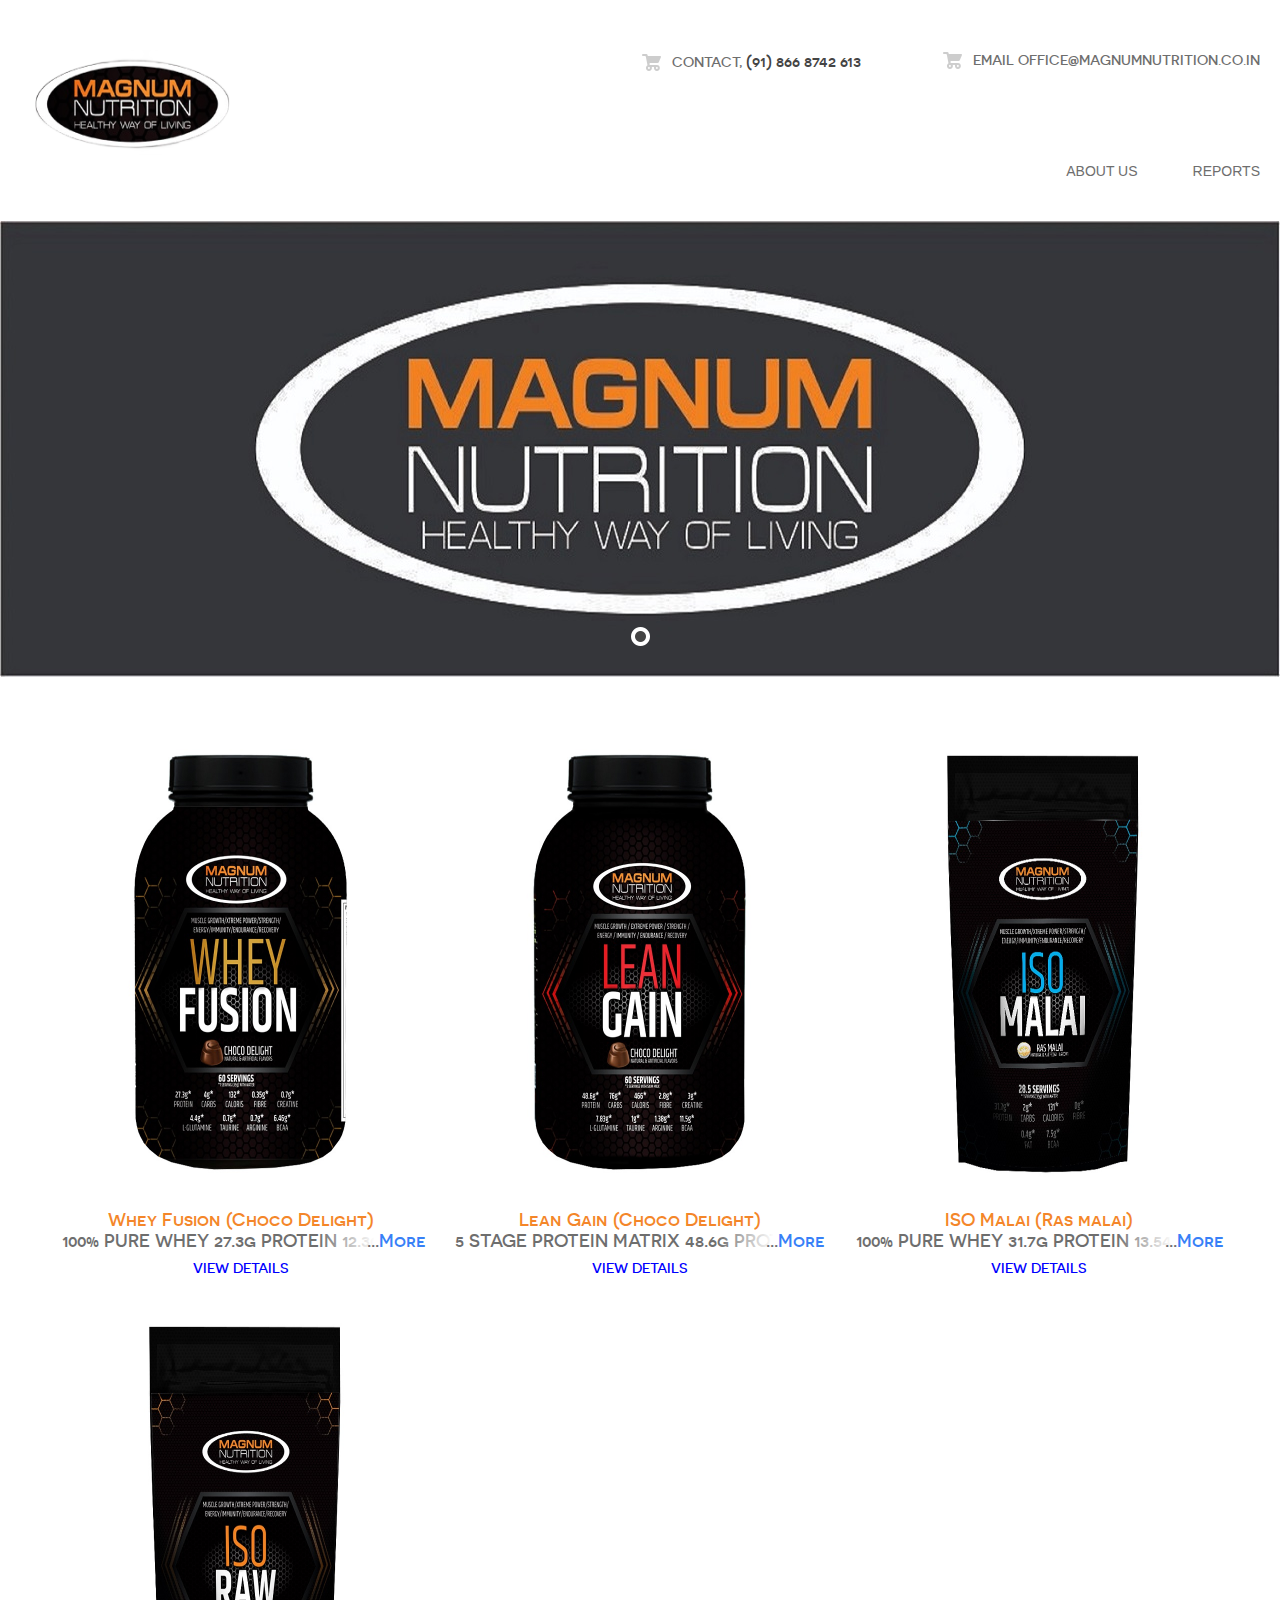
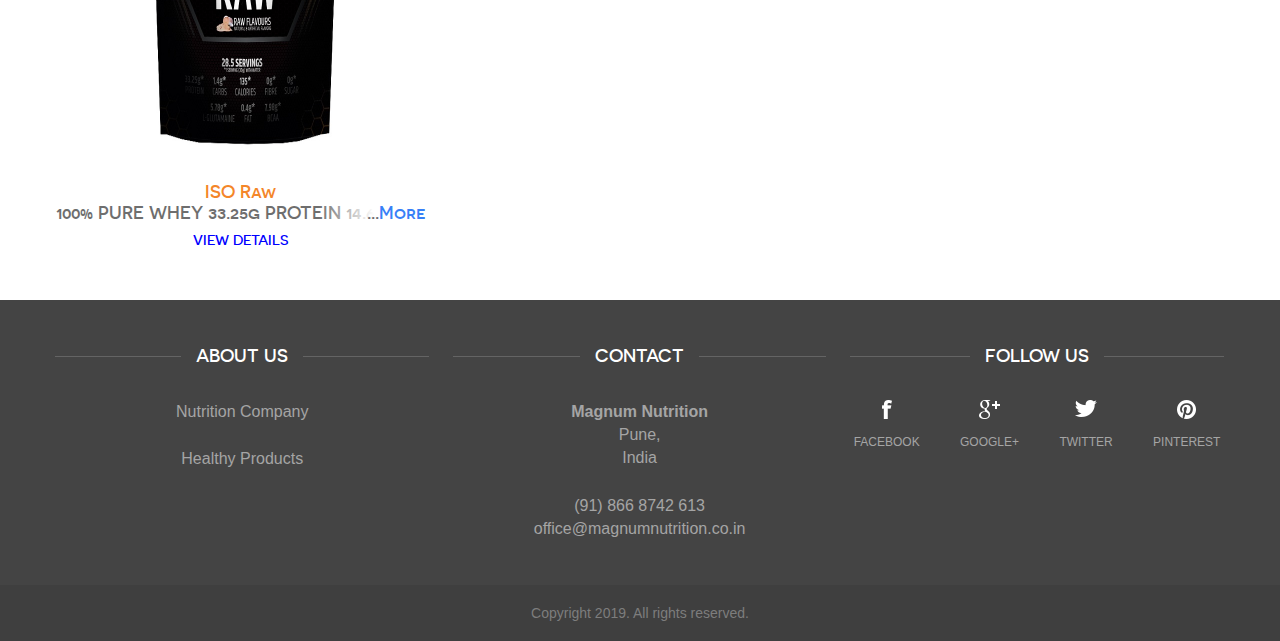
<file: index.html>
<!DOCTYPE html>
<!--[if lte IE 8]> <html class="oldie" lang="en"> <![endif]-->
<!--[if IE 9]> <html class="ie9" lang="en"> <![endif]-->
<!--[if gt IE 9]><!--> <html lang="en"> <!--<![endif]-->
<head>
	<meta charset="utf-8">
	<meta name="viewport" content="width=device-width, initial-scale=1, maximum-scale=1, minimum-scale=1, user-scalable=no">
	<meta http-equiv="X-UA-Compatible" content="IE=edge,chrome=1">
	<meta name="format-detection" content="telephone=no">
	<title>Magnum Nutrition</title>
	<link rel="stylesheet" href="js/multitext.css">
	<link rel="stylesheet" href="css/fancySelect.css" />
	<link rel="stylesheet" href="css/uniform.css" />
	<link rel="stylesheet" href="css/all.css" />
	<link media="screen" rel="stylesheet" type="text/css" href="css/screen.css" />
	<!--[if lt IE 9]>
		<script src="http://html5shiv.googlecode.com/svn/trunk/html5.js"></script>
	<![endif]-->
</head>
<body>
	<div id="wrapper">
		<div class="wrapper-holder">
			<header id="header">
				<span class="logo"><a href="index.html"></a></span>
				<ul class="tools-nav">
					<!-- <li class="items"><a href="cart.html"><span>2</span> Items, <strong>$599.00</strong></a></li>
					<li class="login"><a href="#">Login</a> / <a href="#">register</a></li> -->
					<li class="items"><a href="#"><span></span> Contact, <strong>(91) 866 8742 613</strong></a></li>
						<li class="items"><a href="#">Email</a>  <a href="mailto:magnum.nutrition2019@gmail.com">office@magnumnutrition.co.in</a></li> 
					
				</ul>
				
				
				<div class="bar-holder">
				<a class="menu_trigger" href="#">menu</a>
					<nav id="nav">
						<ul>
							<li><a href="#">About US</a></li>
							<li><a href="reports.html">Reports</a></li>
							<!-- <li><a href="products.html">Jackets</a></li>
							<li><a href="products.html">Shirts</a></li>
							<li><a href="products.html">Shoes</a></li> -->
						</ul>
					</nav>	
				</div>
			</header>
			<section class="promo">
				<div class="slider bxslider">
					<!--<li style="background: url(images/slide-01.jpg) no-repeat 50% 50%;">
						<div class="slide-holder">
							<div class="slide-info">
								 <h1>collection for real gentlemen</h1>
								<p>Excepturi sint occaecati cupiditate non provident, similique sunt in culpa qui officia deserunt mollitia animi, id est laborum et dolorum fuga. Et harum quidem rerum facilis est et expedita distinctio.</p>
								 <a class="btn" href="pdf/lean_gain_final.pdf" style="margin-top:-284px" download>Download Report</a>
							</div>
						</div>
					</li>-->
					  <div><img src="images/slide-01.jpg" title="Magnum Nutrition"></div>
					<!-- <li style="background: url(images/slide-02.jpg) no-repeat 50% 50%;">
						<div class="slide-holder">
							<div class="slide-info">
								<h1>collection for real gentlemen</h1>
								<p>Excepturi sint occaecati cupiditate non provident, similique sunt in culpa qui officia deserunt mollitia animi, id est laborum et dolorum fuga. Et harum quidem rerum facilis est et expedita distinctio.</p>
								<a class="btn white big" href="#">See the collection</a>
							</div>
						</div>
					</li>
					<li style="background: url(images/slide-03.jpg) no-repeat 50% 50%;">
						<div class="slide-holder">
							<div class="slide-info">
								<h1>collection for real gentlemen</h1>
								<p>Excepturi sint occaecati cupiditate non provident, similique sunt in culpa qui officia deserunt mollitia animi, id est laborum et dolorum fuga. Et harum quidem rerum facilis est et expedita distinctio.</p>
								<a class="btn white big" href="#">See the collection</a>
							</div>
						</div>
					</li>
					<li style="background: url(images/slide-04.jpg) no-repeat 50% 50%;">
						<div class="slide-holder">
							<div class="slide-info">
								<h1>collection for real gentlemen</h1>
								<p>Excepturi sint occaecati cupiditate non provident, similique sunt in culpa qui officia deserunt mollitia animi, id est laborum et dolorum fuga. Et harum quidem rerum facilis est et expedita distinctio.</p>
								<a class="btn white big" href="#">See the collection</a>
							</div>
						</div>
					</li> -->
				</div>
			</section>
			<section id="main">
				<div class="boxes">
					<div class="box">
						<div class="abc">
							<span class="bg"></span>
							<img src="images/product1.jpg" alt="" />
							<div class="box-info">
								<div class="box-info-holder">
									<span class="title"><span>Protein Powder</span></span>
									<h2>For Men</h2>
									<a href="pdf/lean_gain_final.pdf" class="btn white normal" download>Download Report</a>
								</div>
							</div>
							<div class="product-info">
								<span class="titleClass">Whey Fusion (Choco Delight)</span>
								<div class="moreinfo">
									<ul>
										<li>100% PURE WHEY 27.3g PROTEIN 12.3g AMINOS 0.7g CREATINE MULTI VITAMINS MULTI MINERALS</li>
										<li>27.3g of Superior Fast Digesting Bio Active Protein Blend of Whey Concentrate, Whey Isolate & Hydrolysate </li>
										<li>Supplies over 12g of Critical 5-Amino Acids (Glutamine, Arginine, Leucine, Isoleucine, Valine) for Muscle Growth, Immunity, Recovery & Stimulate Growth Hormone production </li>
									</ul>	
								</div>
								<a href="pdf/whey_fusion.pdf" class="btn white normal" href="_blank">View Details</a>
							</div>
						</div>
					</div>
					<div class="box">
						<div class="abc">
							<span class="bg"></span>
							<img src="images/product2.jpg" alt="" />
							<div class="box-info">
								<div class="box-info-holder">
									<span class="title"><span>Protien Powder</span></span>
									<h2>For Women</h2>
									<a href="pdf/lean_gain_final.pdf" class="btn white normal" download>Download Report</a>
								</div>
							</div>
							<div class="product-info">
								<span class="titleClass">Lean Gain (Choco Delight)</span>
								<div class="moreinfo1">
									5 STAGE PROTEIN MATRIX 48.6g PROTEIN 76g CARBS 21.7g AMINOS MULTI VITAMINS MULTI MINERALS <br/>
									48.6g of Superior Bio Active Sustain Release Protein Blend of Whey Concentrate, Whey Protein Isolate, Milk protein, Egg Albumen, Micellar Casein <br/>
									76g of Carbohydrate Source (Maltodextrin (Low DE), Dextrose, Tapioca Starch, Waxy Potato Starch, Wheat Bran & FIBRIM) along with Fibre Blend (FOS & Wheat Bran) <br/>
									Supplies over 21.7g of Critical 5-Amino Acids (Glutamine, Arginine, Leucine, Isoleucine, Valine) for Muscle Growth, Immunity, Recovery & Stimulate Growth Hormone production <br/>
									Powerful Muscle Mix (Creatine Monohydrate, L-Glutamine, L-Arginine, L- Taurine & Alpha Lipoic Acid) to achieve Rapid Muscle Gain, Muscle Strength & Performance <br/>
									Supplies Healthy Fats Powdered Blend (Flax Seed Oil, MCT Oil, Sunflower Oil), 11 Essential Minerals & 4 Essential Vitamins for overall Health & Endurance <br/>
									Advanced Digestive Enzyme Blend which helps in easy digestion and absorption of Protein from Intestine <br/>
								</div>
								<a href="pdf/lean_gain.pdf" class="btn white normal" href="_blank">View Details</a>
							</div>
						</div>
					</div>
					<div class="box">
						<div class="abc">
							<span class="bg"></span>
							<img src="images/product3.jpg" alt="" />
							<div class="box-info">
								<div class="box-info-holder">
									<span class="title"><span>Protien Powder</span></span>
									<h2>For All</h2>
									<a href="pdf/lean_gain_final.pdf" class="btn white normal" download>Download Report</a>
								</div>
							</div>
							<div class="product-info">
								<span class="titleClass">ISO Malai (Ras malai)</span>
							<div class="moreinfo2">
									100% PURE WHEY 31.7g PROTEIN 13.54g AMINOS ION EXCHANGE TECHNOLOGY 35mg DIGI ZYME 90.6% PROTEIN<br/>
									 31.7g of Superior Fast Digesting Bio Active Isolate Protein for Peak Performance<br/>
									 Supplies over 13.54g of Critical 5-Amino Acids (Glutamine, Arginine, Leucine, Isoleucine, Valine) for Muscle Growth, Immunity, Recovery & Stimulate Growth Hormone production<br/>
									 Exclusively Formulated to build Lean Muscle, maintain Lean Muscle & for Weight Loss.<br/>
									 ISO MALAI is Manufactured through Ion exchange technology - leads to richest & best amino acid profile, Highest protein content – 90.6 gms protein per 100 gms<br/>
									 Advanced Digestive Enzyme Blend which helps in easy digestion and absorption of Protein from Intestine<br/>
									 WHEY FUSION has an Amazing taste with the nutritional to go with it <br/>
								</div>
								<a href="pdf/iso_malai.pdf" class="btn white normal" href="_blank">View Details</a>
							</div>
						</div>
					</div>
					<div class="box">
						<div class="abc">
							<span class="bg"></span>
							<img src="images/product4.jpg" alt="" />
							<div class="box-info">
								<div class="box-info-holder">
									<span class="title"><span>Protien Powder</span></span>
									<h2>For All</h2>
									<a href="pdf/lean_gain_final.pdf" class="btn white normal" download>Download Report</a>
								</div>
							</div>
							<div class="product-info">
								<span class="titleClass">ISO Raw</span>
							<div class="moreinfo3">
									 100% PURE WHEY 33.25g PROTEIN 14.6g AMINOS ION EXCHANGE TECHNOLOGY 35mg DIGI ZYME 95% PROTEIN<br/>
									 33.25g of Superior Fast Digesting Bio Active Isolate Protein with ZERO SUGAR for Peak Performance<br/>
									 Supplies over 14.6g of Critical 5-Amino Acids (Glutamine, Arginine, Leucine, Isoleucine, Valine) for Muscle Growth, Immunity, Recovery & Stimulate Growth Hormone production<br/>
									 Exclusively formulated to build Lean Muscle, maintain Lean Muscle & for Weight Loss.<br/>
									 ISO MALAI is Manufactured through Ion exchange technology - leads to richest & best amino acid profile, Highest protein content – 95 gms protein per 100 gms<br/>
									 Advanced Digestive Enzyme Blend which helps in easy digestion and absorption of Protein from Intestine ISO RAW has an Amazing taste with the nutritional to go with it<br/>
								</div>
								<a href="pdf/iso_raw.pdf" class="btn white normal" href="_blank">View Details</a>
							</div>
						</div>
					</div>
				</div>
				<!--<div class="block-advice">
					 <div class="advice-holder">
						<h2>Newsletter</h2>
						<p>Join to receive promotions and other good news.</p>
					</div>
					<form action="#" class="form-newsletter">
						<fieldset>
							<input type="text" placeholder="Your email..." />
							<input class="btn black normal" type="submit" value="Subscribe" />
						</fieldset>
					</form> 
				</div>-->
			</section>
		</div>
		<footer id="footer">
			<div class="footer-holder">
				<div class="footer-frame">
					<div class="footer-content">
						<div class="col-holder">
							<div class="col">
								<div class="heading">
									<h3>About us</h3>
								</div>
								<p>Nutrition Company</p>
								<p>Healthy Products</p>
							</div>
							<div class="col">
								<div class="heading">
									<h3>Contact</h3>
								</div>
								<address>
									<p><strong>Magnum Nutrition</strong></p>
									<p>Pune,</p>
									<p>India</p>
								</address>
								<address>
									<p>(91) 866 8742 613</p>
									<p><a href="mailto:magnum.nutrition2019@gmail.com">office@magnumnutrition.co.in</a></p>
								</address>
							</div>
							<div class="col col-contact">
								<div class="heading">
									<h3>Follow us</h3>
								</div>
								<ul class="social">
									<li class="facebook"><a href="#">Facebook</a></li>
									<li class="google"><a href="#">Google+</a></li>
									<li class="twitter"><a href="#">Twitter</a></li>
									<li class="pinterest"><a href="#">Pinterest</a></li>
								</ul>
							</div>
						</div>
					</div>
					<div class="footer-bottom">
						<div class="holder">
							<p>Copyright 2019. All rights reserved.</p>
						</div>
					</div>
				</div>
			</div>
		</footer>	
	</div>
	
	<script src="http://code.jquery.com/jquery-1.11.1.min.js"></script>
	<script type="text/javascript" src="js/jquery.bxslider.min.js"></script>
	<script type="text/javascript" src="js/jquery.placeholder.js"></script>
	<script type="text/javascript" src="js/jquery.uniform.min.js"></script>
	<script type="text/javascript" src="js/fancySelect.js"></script>
	<script type="text/javascript" src="js/jquery.multiTextToggleCollapse.js"></script>
	
	<script type="text/javascript" src="js/main.js"></script>
</body>
</html>
</file>
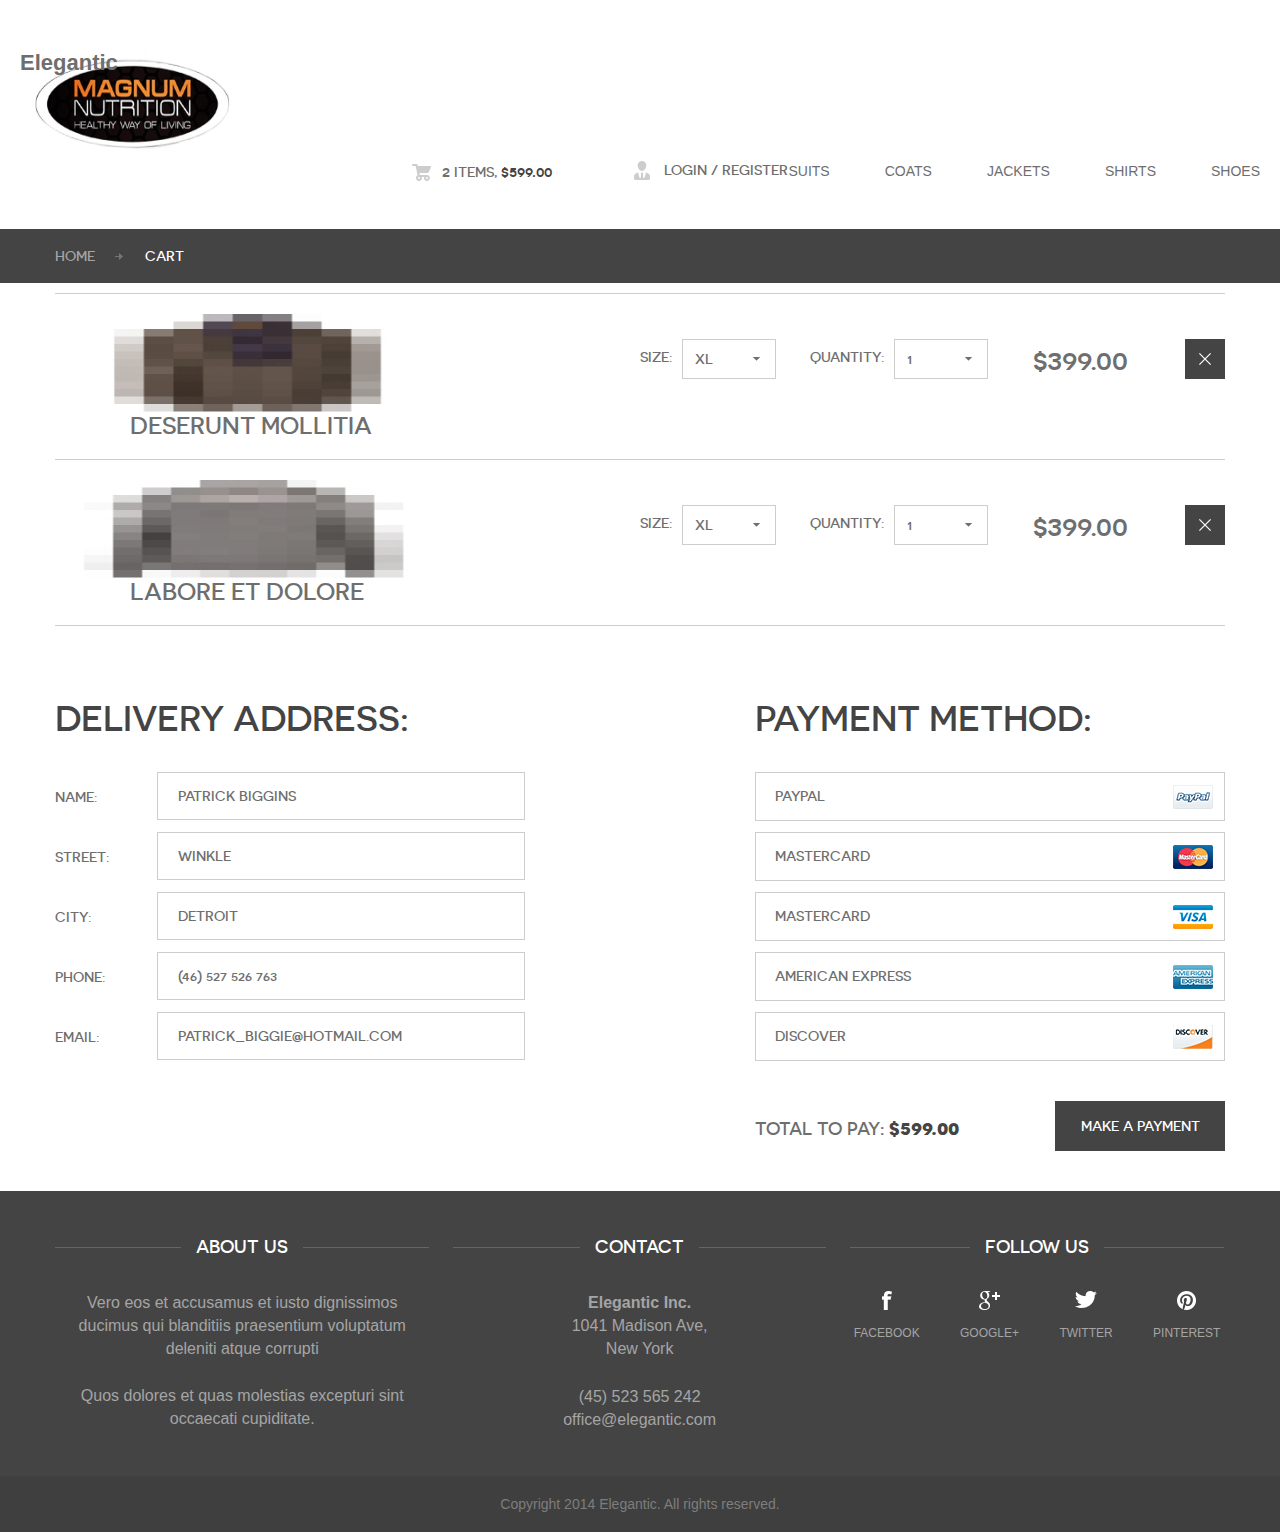
<file: cart.html>
<!DOCTYPE html>
<!--[if lte IE 8]> <html class="oldie" lang="en"> <![endif]-->
<!--[if IE 9]> <html class="ie9" lang="en"> <![endif]-->
<!--[if gt IE 9]><!--> <html lang="en"> <!--<![endif]-->
<head>
	<meta charset="utf-8">
	<meta name="viewport" content="width=device-width, initial-scale=1, maximum-scale=1, minimum-scale=1, user-scalable=no">
	<meta http-equiv="X-UA-Compatible" content="IE=edge,chrome=1">
	<meta name="format-detection" content="telephone=no">
	<title>Elegantic</title>
	<link rel="stylesheet" href="css/fancySelect.css" />
	<link rel="stylesheet" href="css/uniform.css" />
	<link rel="stylesheet" href="css/all.css" />
	<link media="screen" rel="stylesheet" type="text/css" href="css/screen.css" />
	<!--[if lt IE 9]>
		<script src="http://html5shiv.googlecode.com/svn/trunk/html5.js"></script>
	<![endif]-->
</head>
<body>
	<div id="wrapper">
		<div class="wrapper-holder">
			<header id="header">
				<span class="logo"><a href="index.html">Elegantic</a></span>
				<ul class="tools-nav tools-nav-mobile">
					<li class="items"><a href="cart.html"><span>2</span> Items, <strong>$599.00</strong></a></li>
					<li class="login"><a href="#">Login</a> / <a href="#">register</a></li>
				</ul>
				<a class="menu_trigger" href="#">menu</a>
				<div class="bar-holder">
					<nav id="nav">
						<ul>
							<li><a href="products.html">Suits</a></li>
							<li><a href="products.html">Coats</a></li>
							<li><a href="products.html">Jackets</a></li>
							<li><a href="products.html">Shirts</a></li>
							<li><a href="products.html">Shoes</a></li>
						</ul>
					</nav>
					<ul class="tools-nav">
						<li class="items"><a href="cart.html"><span>2</span> Items, <strong>$599.00</strong></a></li>
						<li class="login"><a href="#">Login</a> / <a href="#">register</a></li>
					</ul>
				</div>
			</header>
			<section class="bar">
				<div class="bar-frame">
					<ul class="breadcrumbs">
						<li><a href="index.html">Home</a></li>
						<li>Cart</li>
					</ul>
				</div>
			</section>
			<section id="main">
				<ul class="list-table">
					<li>
						<div class="rows rows-item">
							<img src="images/img-item-02-small.jpg" height="99" width="99" alt="" />
							<h3>deserunt mollitia</h3>
						</div>
						<div class="rows-holder">
							<div class="rows rows-select">
								<div class="row">
									<label for="size">Size:</label>
									<select id="size">
										<option>XL</option>
										<option>XXL</option>
									</select>
								</div>
							</div>
							<div class="rows rows-select">
								<div class="row">
									<label for="quantity">Quantity:</label>
									<select id="quantity">
										<option>1</option>
										<option>2</option>
									</select>
								</div>
							</div>
							<div class="rows rows-price">
								<span>$399.00</span>
							</div>
							<div class="rows rows-delete">
								<a class="btn-delete" href="#">delete</a>
							</div>
						</div>
					</li>
					<li>
						<div class="rows rows-item">
							<img src="images/img-item-05-small.jpg" height="99" width="99" alt="" />
							<h3>labore et dolore</h3>
						</div>
						<div class="rows-holder">
							<div class="rows rows-select">
								<div class="row">
									<label for="sort">Size:</label>
									<select id="sort">
										<option>XL</option>
										<option>XXL</option>
										<option>XXXL</option>
									</select>
								</div>
							</div>
							<div class="rows rows-select">
								<div class="row">
									<label for="quantity-2">Quantity:</label>
									<select id="quantity-2">
										<option>1</option>
										<option>2</option>
									</select>
								</div>
							</div>
							<div class="rows rows-price">
								<span>$399.00</span>
							</div>
							<div class="rows rows-delete">
								<a class="btn-delete" href="#">delete</a>
							</div>
						</div>
					</li>
				</ul>
				<form action="#" class="form-payment">
					<fieldset>
						<div class="column">
							<h2>Delivery address:</h2>
							<div class="row">
								<label for="name">Name:</label>
								<input type="text" id="name" placeholder="Patrick Biggins" />
							</div>
							<div class="row">
								<label for="street">Street:</label>
								<input type="text" id="street" placeholder="Winkle" />
							</div>
							<div class="row">
								<label for="city">City:</label>
								<input type="text" id="city" placeholder="Detroit" />
							</div>
							<div class="row">
								<label for="phone">Phone:</label>
								<input type="text" id="phone" placeholder="(46) 527 526 763" />
							</div>
							<div class="row">
								<label for="email">Email:</label>
								<input type="text" id="email" placeholder="Patrick_biggie@hotmail.com" />
							</div>
						</div>
						<div class="column column-add">
							<h2>Payment method:</h2>
							<ul class="pay-list">
								<li class="paypal">
									<div class="pay-holder">
										<p>Paypal</p>
									</div>
									 <input type="radio" name="pay" value="paypal" />
								</li>
								<li class="mastercard">
									<div class="pay-holder">
										<p>MasterCard</p>
									</div>
									<input type="radio" name="pay" value="mastercard" />
								</li>
								<li class="visa">
									<div class="pay-holder">
										<p>MasterCard</p>
									</div>
									<input type="radio" name="pay" value="visa" />
								</li>
								<li class="express">
									<div class="pay-holder">
										<p>American Express</p>
									</div>
									<input type="radio" name="pay" value="american express" />
								</li>
								<li class="discover">
									<div class="pay-holder">
										<p>Discover</p>
									</div>
									<input type="radio" name="pay" value="discover" />
								</li>
							</ul>
							<div class="row row-total">
								<h4 class="total">Total to pay: <strong>$599.00</strong></h4>
								<input type="submit" class="btn black normal"  value="Make a payment" />
							</div>
						</div>
					</fieldset>
				</form>
			</section>
		</div>
		<footer id="footer">
			<div class="footer-holder">
				<div class="footer-frame">
					<div class="footer-content">
						<div class="col-holder">
							<div class="col">
								<div class="heading">
									<h3>About us</h3>
								</div>
								<p>Vero eos et accusamus et iusto dignissimos ducimus qui blanditiis praesentium voluptatum deleniti atque corrupti</p>
								<p>Quos dolores et quas molestias excepturi sint occaecati cupiditate.</p>
							</div>
							<div class="col">
								<div class="heading">
									<h3>Contact</h3>
								</div>
								<address>
									<p><strong>Elegantic Inc.</strong></p>
									<p>1041 Madison Ave,</p>
									<p>New York</p>
								</address>
								<address>
									<p>(45) 523 565 242</p>
									<p><a href="mailto:office@elegantic.com">office@elegantic.com</a></p>
								</address>
							</div>
							<div class="col col-contact">
								<div class="heading">
									<h3>Follow us</h3>
								</div>
								<ul class="social">
									<li class="facebook"><a href="#">Facebook</a></li>
									<li class="google"><a href="#">Google+</a></li>
									<li class="twitter"><a href="#">Twitter</a></li>
									<li class="pinterest"><a href="#">Pinterest</a></li>
								</ul>
							</div>
						</div>
					</div>
					<div class="footer-bottom">
						<div class="holder">
							<p>Copyright 2014 Elegantic. All rights reserved.</p>
						</div>
					</div>
				</div>
			</div>
		</footer>	
	</div>
	
	<script src="http://code.jquery.com/jquery-1.11.1.min.js"></script>
	<script type="text/javascript" src="js/jquery.bxslider.min.js"></script>
	<script type="text/javascript" src="js/jquery.placeholder.js"></script>
	<script type="text/javascript" src="js/jquery.uniform.min.js"></script>
	<script type="text/javascript" src="js/fancySelect.js"></script>
	<script type="text/javascript" src="js/main.js"></script>
</body>
</html>
</file>
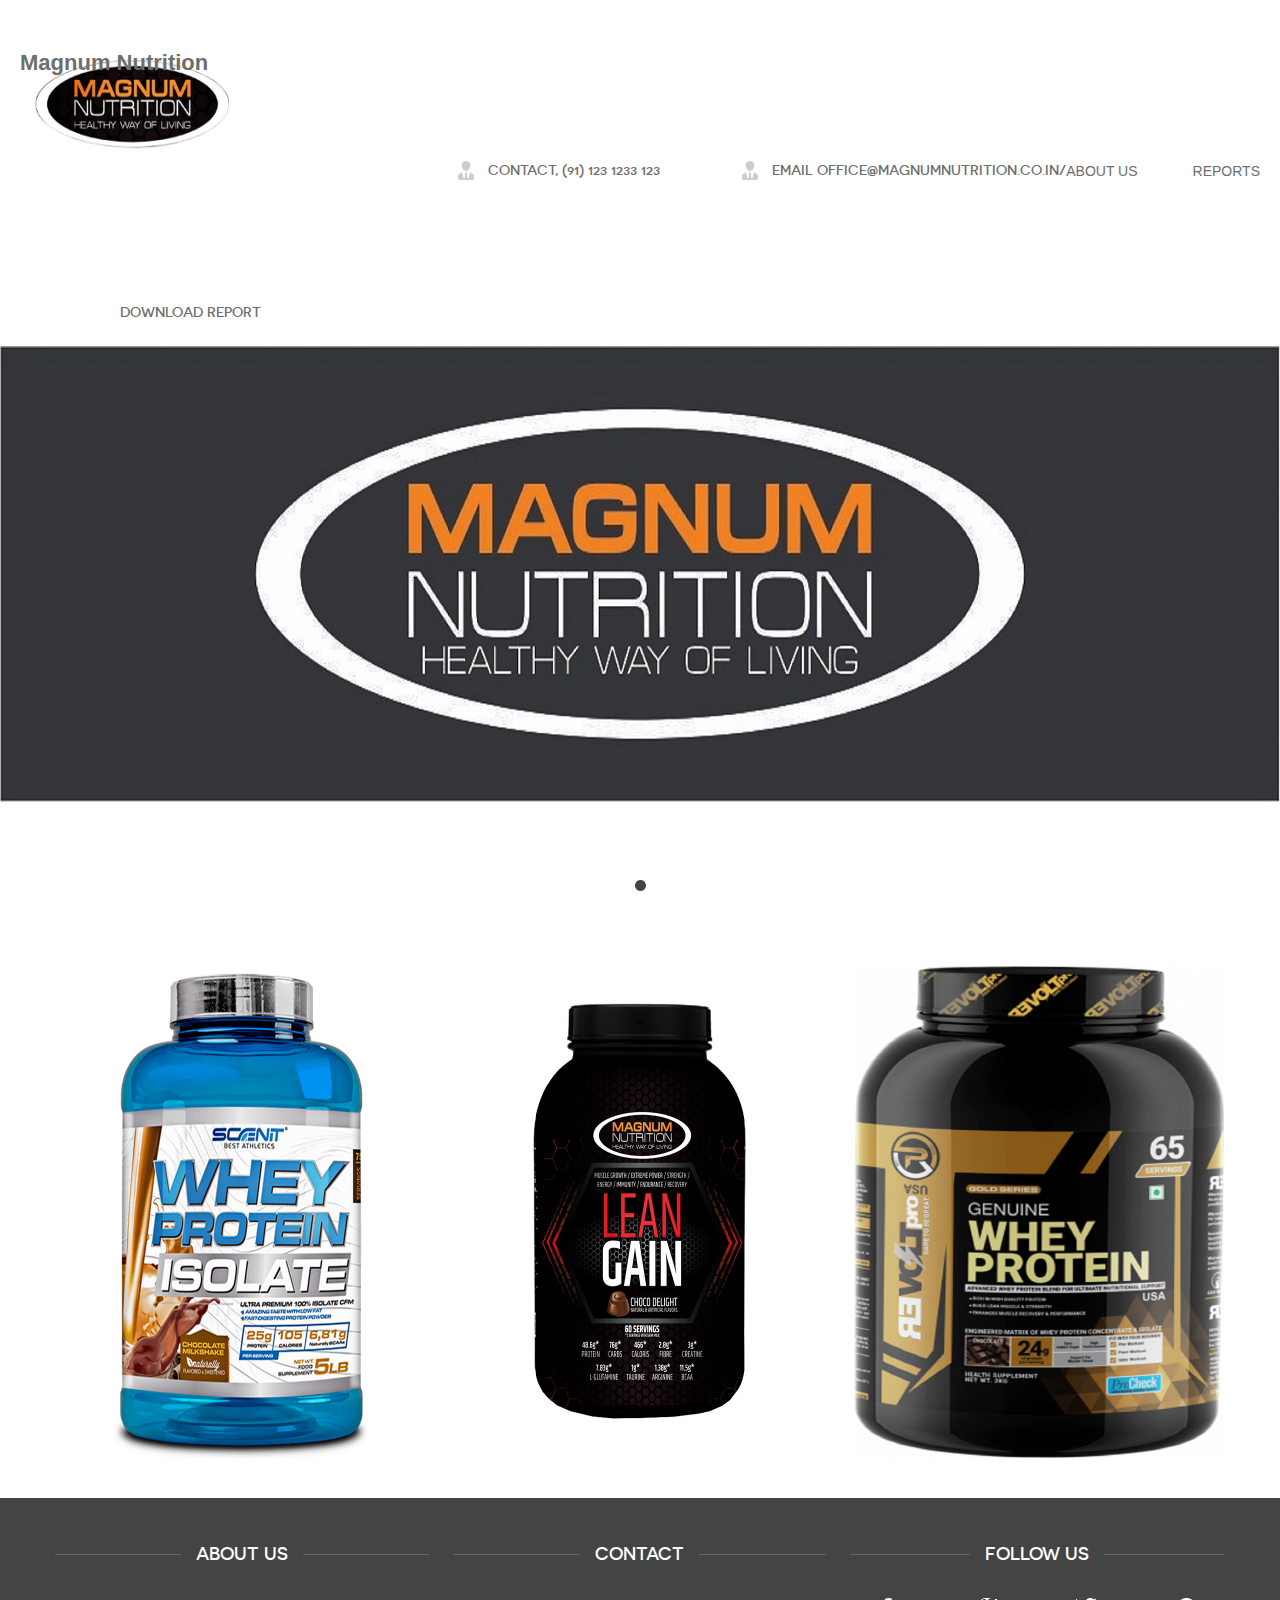
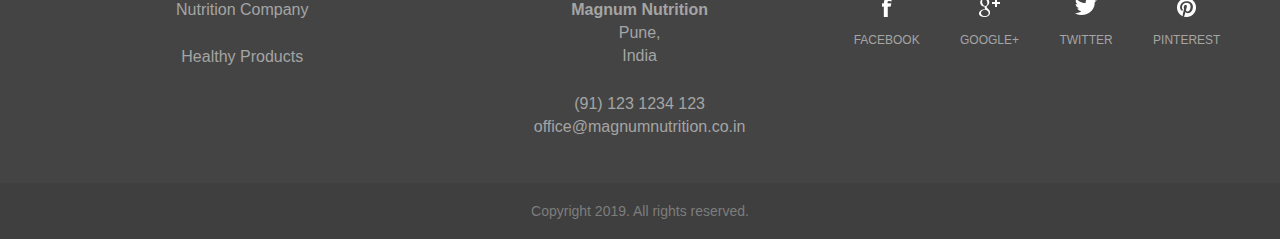
<file: index1.html>
<!DOCTYPE html>
<!--[if lte IE 8]> <html class="oldie" lang="en"> <![endif]-->
<!--[if IE 9]> <html class="ie9" lang="en"> <![endif]-->
<!--[if gt IE 9]><!--> <html lang="en"> <!--<![endif]-->
<head>
	<meta charset="utf-8">
	<meta name="viewport" content="width=device-width, initial-scale=1, maximum-scale=1, minimum-scale=1, user-scalable=no">
	<meta http-equiv="X-UA-Compatible" content="IE=edge,chrome=1">
	<meta name="format-detection" content="telephone=no">
	<title>Magnum Nutrition</title>
	<link rel="stylesheet" href="css/fancySelect.css" />
	<link rel="stylesheet" href="css/uniform.css" />
	<link rel="stylesheet" href="css/all.css" />
	<link media="screen" rel="stylesheet" type="text/css" href="css/screen.css" />
	<!--[if lt IE 9]>
		<script src="http://html5shiv.googlecode.com/svn/trunk/html5.js"></script>
	<![endif]-->
</head>
<body>
	<div id="wrapper">
		<div class="wrapper-holder">
			<header id="header">
				<span class="logo"><a href="index.html">Magnum Nutrition</a></span>
				<ul class="tools-nav tools-nav-mobile">
					<!-- <li class="items"><a href="cart.html"><span>2</span> Items, <strong>$599.00</strong></a></li>
					<li class="login"><a href="#">Login</a> / <a href="#">register</a></li> -->
				</ul>
				<div class="bar-holder">
				<a class="menu_trigger" href="#">menu</a>
					<nav id="nav">
						<ul>
							<li><a href="#">About US</a></li>
							<li><a href="#">Reports</a></li>
							<!-- <li><a href="products.html">Jackets</a></li>
							<li><a href="products.html">Shirts</a></li>
							<li><a href="products.html">Shoes</a></li> -->
						</ul>
					</nav>
					<ul class="tools-nav">
						 <li class="login"><a href="#"><span></span> Contact, <strong>(91) 123 1233 123</strong></a></li>
						<li class="login"><a href="#">Email</a>  <a href="mailto:magnum.nutrition2019@gmail.com">office@magnumnutrition.co.in/</a></li> 
					</ul>
				</div>
			</header>
			<section class="promo">
				<ul class="slider">
					<li style="background: url(images/slide-01.jpg) no-repeat 50% 50%;">
						<div class="slide-holder">
							<div class="slide-info">
								<!-- <h1>collection for real gentlemen</h1>
								<p>Excepturi sint occaecati cupiditate non provident, similique sunt in culpa qui officia deserunt mollitia animi, id est laborum et dolorum fuga. Et harum quidem rerum facilis est et expedita distinctio.</p>
								 --><a class="btn white big" href="pdf/lean_gain_final.pdf" style="margin-top:-284px" download>Download Report</a>
							</div>
						</div>
					</li>
					<!-- <li style="background: url(images/slide-02.jpg) no-repeat 50% 50%;">
						<div class="slide-holder">
							<div class="slide-info">
								<h1>collection for real gentlemen</h1>
								<p>Excepturi sint occaecati cupiditate non provident, similique sunt in culpa qui officia deserunt mollitia animi, id est laborum et dolorum fuga. Et harum quidem rerum facilis est et expedita distinctio.</p>
								<a class="btn white big" href="#">See the collection</a>
							</div>
						</div>
					</li>
					<li style="background: url(images/slide-03.jpg) no-repeat 50% 50%;">
						<div class="slide-holder">
							<div class="slide-info">
								<h1>collection for real gentlemen</h1>
								<p>Excepturi sint occaecati cupiditate non provident, similique sunt in culpa qui officia deserunt mollitia animi, id est laborum et dolorum fuga. Et harum quidem rerum facilis est et expedita distinctio.</p>
								<a class="btn white big" href="#">See the collection</a>
							</div>
						</div>
					</li>
					<li style="background: url(images/slide-04.jpg) no-repeat 50% 50%;">
						<div class="slide-holder">
							<div class="slide-info">
								<h1>collection for real gentlemen</h1>
								<p>Excepturi sint occaecati cupiditate non provident, similique sunt in culpa qui officia deserunt mollitia animi, id est laborum et dolorum fuga. Et harum quidem rerum facilis est et expedita distinctio.</p>
								<a class="btn white big" href="#">See the collection</a>
							</div>
						</div>
					</li> -->
				</ul>
			</section>
			<section id="main">
				<div class="boxes">
					<div class="box">
						<div class="abc">
							<span class="bg"></span>
							<img src="images/product1.png" alt="" />
							<div class="box-info">
								<div class="box-info-holder">
									<span class="title"><span>Protein Powder</span></span>
									<h2>For Men</h2>
									<a href="pdf/lean_gain_final.pdf" class="btn white normal" download>Download Report</a>
								</div>
							</div>
						</div>
					</div>
					<div class="box">
						<div class="abc">
							<span class="bg"></span>
							<img src="images/product2.jpg" alt="" />
							<div class="box-info">
								<div class="box-info-holder">
									<span class="title"><span>Protien Powder</span></span>
									<h2>For Women</h2>
									<a href="pdf/lean_gain_final.pdf" class="btn white normal" download>Download Report</a>
								</div>
							</div>
						</div>
					</div>
					<div class="box">
						<div class="abc">
							<span class="bg"></span>
							<img src="images/product3.png" alt="" />
							<div class="box-info">
								<div class="box-info-holder">
									<span class="title"><span>Protien Powder</span></span>
									<h2>For All</h2>
									<a href="pdf/lean_gain_final.pdf" class="btn white normal" download>Download Report</a>
								</div>
							</div>
						</div>
					</div>
				</div>
				<!--<div class="block-advice">
					 <div class="advice-holder">
						<h2>Newsletter</h2>
						<p>Join to receive promotions and other good news.</p>
					</div>
					<form action="#" class="form-newsletter">
						<fieldset>
							<input type="text" placeholder="Your email..." />
							<input class="btn black normal" type="submit" value="Subscribe" />
						</fieldset>
					</form> 
				</div>-->
			</section>
		</div>
		<footer id="footer">
			<div class="footer-holder">
				<div class="footer-frame">
					<div class="footer-content">
						<div class="col-holder">
							<div class="col">
								<div class="heading">
									<h3>About us</h3>
								</div>
								<p>Nutrition Company</p>
								<p>Healthy Products</p>
							</div>
							<div class="col">
								<div class="heading">
									<h3>Contact</h3>
								</div>
								<address>
									<p><strong>Magnum Nutrition</strong></p>
									<p>Pune,</p>
									<p>India</p>
								</address>
								<address>
									<p>(91) 123 1234 123</p>
									<p><a href="mailto:magnum.nutrition2019@gmail.com">office@magnumnutrition.co.in</a></p>
								</address>
							</div>
							<div class="col col-contact">
								<div class="heading">
									<h3>Follow us</h3>
								</div>
								<ul class="social">
									<li class="facebook"><a href="#">Facebook</a></li>
									<li class="google"><a href="#">Google+</a></li>
									<li class="twitter"><a href="#">Twitter</a></li>
									<li class="pinterest"><a href="#">Pinterest</a></li>
								</ul>
							</div>
						</div>
					</div>
					<div class="footer-bottom">
						<div class="holder">
							<p>Copyright 2019. All rights reserved.</p>
						</div>
					</div>
				</div>
			</div>
		</footer>	
	</div>
	
	<script src="http://code.jquery.com/jquery-1.11.1.min.js"></script>
	<script type="text/javascript" src="js/jquery.bxslider.min.js"></script>
	<script type="text/javascript" src="js/jquery.placeholder.js"></script>
	<script type="text/javascript" src="js/jquery.uniform.min.js"></script>
	<script type="text/javascript" src="js/fancySelect.js"></script>
	<script type="text/javascript" src="js/main.js"></script>
</body>
</html>
</file>
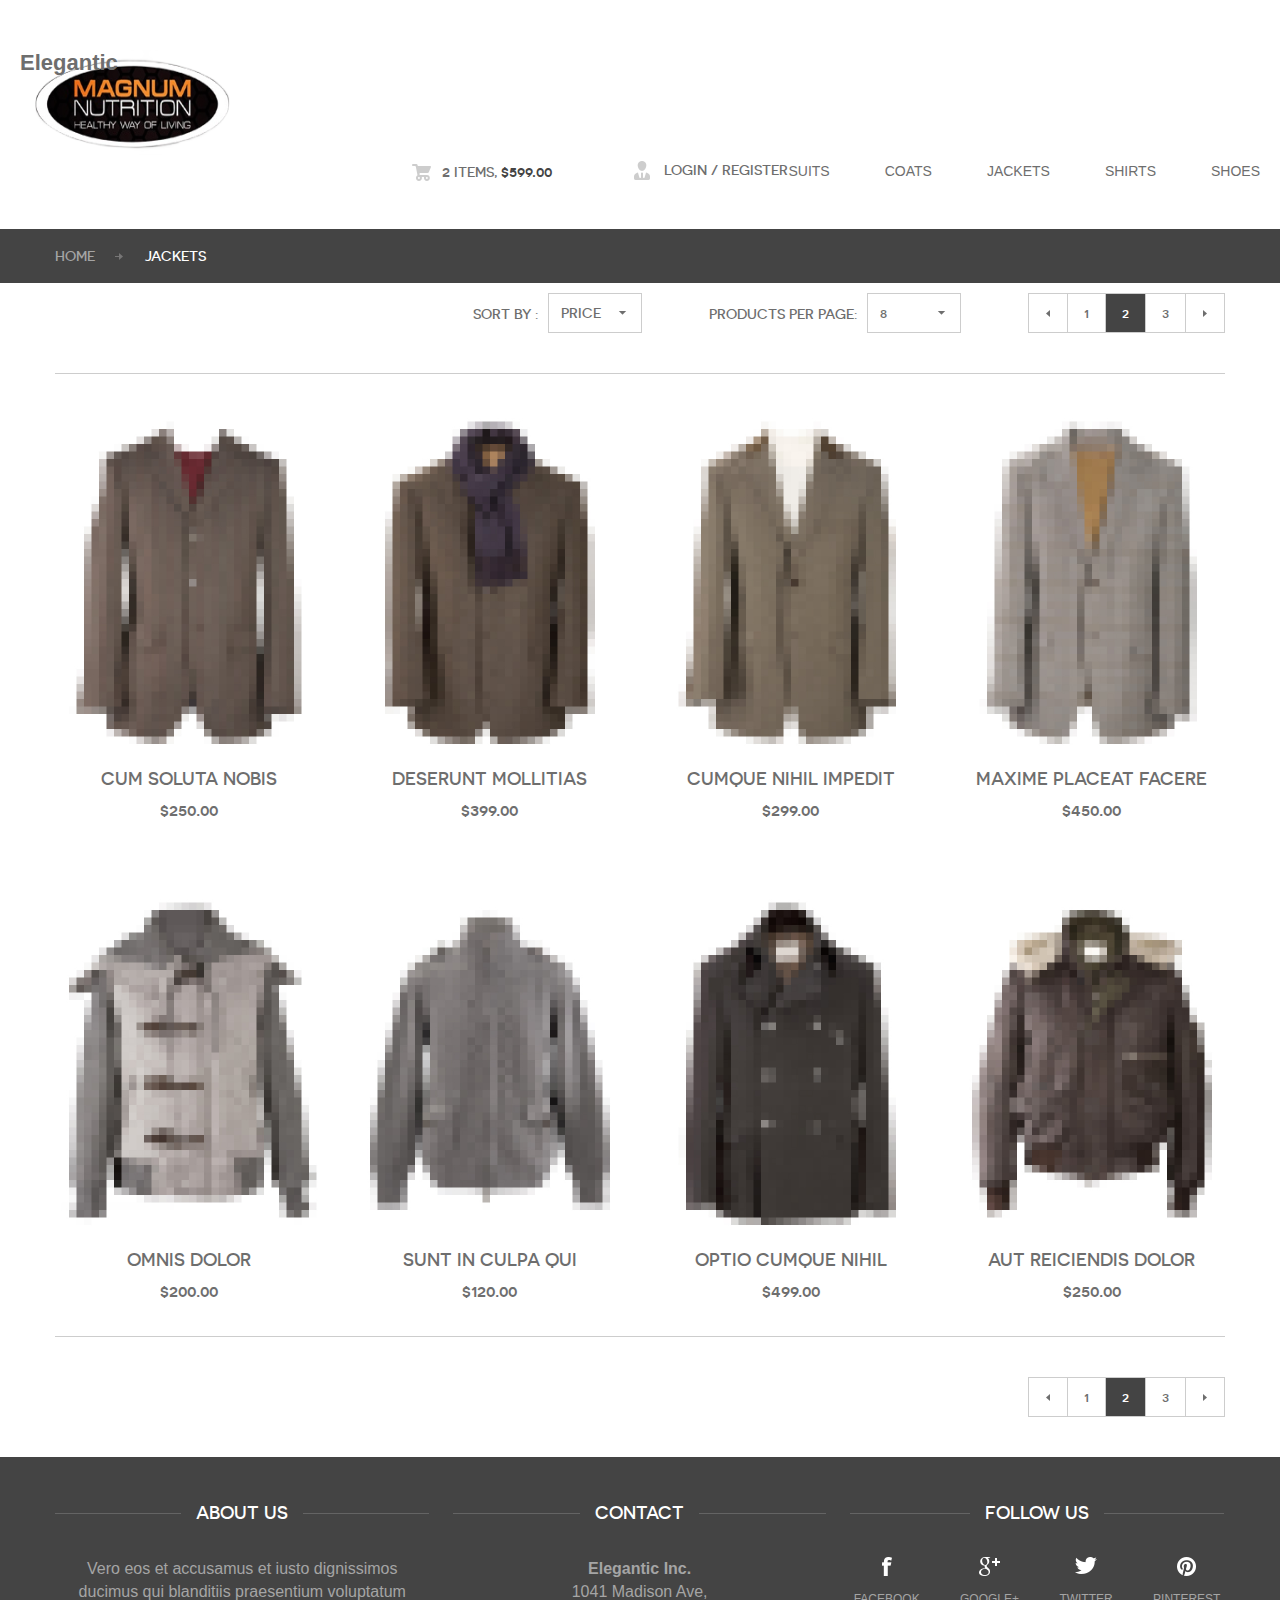
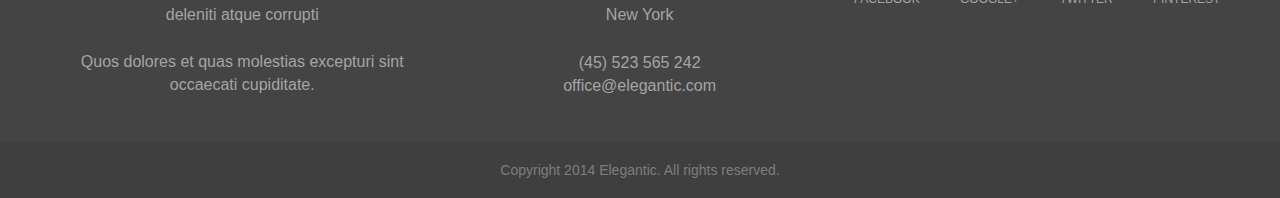
<file: products.html>
<!DOCTYPE html>
<!--[if lte IE 8]> <html class="oldie" lang="en"> <![endif]-->
<!--[if IE 9]> <html class="ie9" lang="en"> <![endif]-->
<!--[if gt IE 9]><!--> <html lang="en"> <!--<![endif]-->
<head>
	<meta charset="utf-8">
	<meta name="viewport" content="width=device-width, initial-scale=1, maximum-scale=1, minimum-scale=1, user-scalable=no">
	<meta http-equiv="X-UA-Compatible" content="IE=edge,chrome=1">
	<meta name="format-detection" content="telephone=no">
	<title>Elegantic</title>
	<link rel="stylesheet" href="css/fancySelect.css" />
	<link rel="stylesheet" href="css/uniform.css" />
	<link rel="stylesheet" href="css/all.css" />
	<link media="screen" rel="stylesheet" type="text/css" href="css/screen.css" />
	<!--[if lt IE 9]>
		<script src="http://html5shiv.googlecode.com/svn/trunk/html5.js"></script>
	<![endif]-->
</head>
<body>
	<div id="wrapper">
		<div class="wrapper-holder">
			<header id="header">
				<span class="logo"><a href="index.html">Elegantic</a></span>
				<ul class="tools-nav tools-nav-mobile">
					<li class="items"><a href="cart.html"><span>2</span> Items, <strong>$599.00</strong></a></li>
					<li class="login"><a href="#">Login</a> / <a href="#">register</a></li>
				</ul>
				<a class="menu_trigger" href="#">menu</a>
				<div class="bar-holder">
					<nav id="nav">
						<ul>
							<li><a href="products.html">Suits</a></li>
							<li><a href="products.html">Coats</a></li>
							<li><a href="products.html">Jackets</a></li>
							<li><a href="products.html">Shirts</a></li>
							<li><a href="products.html">Shoes</a></li>
						</ul>
					</nav>
					<ul class="tools-nav">
						<li class="items"><a href="cart.html"><span>2</span> Items, <strong>$599.00</strong></a></li>
						<li class="login"><a href="#">Login</a> / <a href="#">register</a></li>
					</ul>
				</div>
			</header>
			<section class="bar">
				<div class="bar-frame">
					<ul class="breadcrumbs">
						<li><a href="index.html">Home</a></li>
						<li>Jackets</li>
					</ul>
				</div>
			</section>
			<section id="main">
				<div class="top-bar">
					<ul class="paging">
						<li class="prev"><a href="#">prev</a></li>
						<li><a href="#">1</a></li>
						<li class="active"><a href="#">2</a></li>
						<li><a href="#">3</a></li>
						<li class="next"><a href="#">next</a></li>
					</ul>
					<form class="form-sort" action="#">
						<fieldset>
							<div class="row">
								<label for="sort">Sort by :</label>
								<select id="sort">
									<option>price</option>
									<option>price</option>
								</select>
							</div>
							<div class="row">
								<label for="page">Products per page:</label>
								<select id="page">
									<option>8</option>
									<option>8</option>
								</select>
							</div>
						</fieldset>
					</form>
				</div>
				<ul class="item-list">
					<li>
						<div class="item">
							<div class="image">
								<img src="images/img-item-01.jpg"  alt="" />
								<div class="hover">
									<div class="item-content">
										<a href="cart.html" class="btn white normal">Add to cart</a>
										<a href="singleproduct.html" class="btn white normal">See details</a>
									</div>
									<span class="bg"></span>
								</div>
							</div>
							<span class="name">cum soluta nobis</span>
							<span>$250.00</span>
						</div>
					</li>
					<li>
						<div class="item">
							<div class="image">
								<img src="images/img-item-02.jpg"  alt="" />
								<div class="hover">
									<div class="item-content">
										<a href="cart.html" class="btn white normal">Add to cart</a>
										<a href="singleproduct.html" class="btn white normal">See details</a>
									</div>
									<span class="bg"></span>
								</div>
							</div>
							<span class="name">deserunt mollitias</span>
							<span>$399.00</span>
						</div>
					</li>
					<li>
						<div class="item">
							<div class="image">
								<img src="images/img-item-03.jpg"  alt="" />
								<div class="hover">
									<div class="item-content">
										<a href="cart.html" class="btn white normal">Add to cart</a>
										<a href="singleproduct.html" class="btn white normal">See details</a>
									</div>
									<span class="bg"></span>
								</div>
							</div>
							<span class="name">cumque nihil impedit</span>
							<span>$299.00</span>
						</div>
					</li>
					<li>
						<div class="item">
							<div class="image">
								<img src="images/img-item-04.jpg"  alt="" />
								<div class="hover">
									<div class="item-content">
										<a href="cart.html" class="btn white normal">Add to cart</a>
										<a href="singleproduct.html" class="btn white normal">See details</a>
									</div>
									<span class="bg"></span>
								</div>
							</div>
							<span class="name">maxime placeat facere</span>
							<span>$450.00</span>
						</div>
					</li>
					<li>
						<div class="item">
							<div class="image">
								<img src="images/img-item-05.jpg"  alt="" />
								<div class="hover">
									<div class="item-content">
										<a href="cart.html" class="btn white normal">Add to cart</a>
										<a href="singleproduct.html" class="btn white normal">See details</a>
									</div>
									<span class="bg"></span>
								</div>
							</div>
							<span class="name">omnis dolor</span>
							<span>$200.00</span>
						</div>
					</li>
					<li>
						<div class="item">
							<div class="image">
								<img src="images/img-item-06.jpg"  alt="" />
								<div class="hover">
									<div class="item-content">
										<a href="cart.html" class="btn white normal">Add to cart</a>
										<a href="singleproduct.html" class="btn white normal">See details</a>
									</div>
									<span class="bg"></span>
								</div>
							</div>
							<span class="name">sunt in culpa qui </span>
							<span>$120.00</span>
						</div>
					</li>
					<li>
						<div class="item">
							<div class="image">
								<img src="images/img-item-07.jpg"  alt="" />
								<div class="hover">
									<div class="item-content">
										<a href="cart.html" class="btn white normal">Add to cart</a>
										<a href="singleproduct.html" class="btn white normal">See details</a>
									</div>
									<span class="bg"></span>
								</div>
							</div>
							<span class="name">optio cumque nihil</span>
							<span>$499.00</span>
						</div>
					</li>
					<li>
						<div class="item">
							<div class="image">
								<img src="images/img-item-08.jpg"  alt="" />
								<div class="hover">
									<div class="item-content">
										<a href="cart.html" class="btn white normal">Add to cart</a>
										<a href="singleproduct.html" class="btn white normal">See details</a>
									</div>
									<span class="bg"></span>
								</div>
							</div>
							<span class="name">aut reiciendis dolor</span>
							<span>$250.00</span>
						</div>
					</li>
				</ul>
				<div class="top-bar top-bar-add">
					<ul class="paging">
						<li class="prev"><a href="#">prev</a></li>
						<li><a href="#">1</a></li>
						<li class="active"><a href="#">2</a></li>
						<li><a href="#">3</a></li>
						<li class="next"><a href="#">next</a></li>
					</ul>
				</div>
			</section>
		</div>
		<footer id="footer">
			<div class="footer-holder">
				<div class="footer-frame">
					<div class="footer-content">
						<div class="col-holder">
							<div class="col">
								<div class="heading">
									<h3>About us</h3>
								</div>
								<p>Vero eos et accusamus et iusto dignissimos ducimus qui blanditiis praesentium voluptatum deleniti atque corrupti</p>
								<p>Quos dolores et quas molestias excepturi sint occaecati cupiditate.</p>
							</div>
							<div class="col">
								<div class="heading">
									<h3>Contact</h3>
								</div>
								<address>
									<p><strong>Elegantic Inc.</strong></p>
									<p>1041 Madison Ave,</p>
									<p>New York</p>
								</address>
								<address>
									<p>(45) 523 565 242</p>
									<p><a href="mailto:office@elegantic.com">office@elegantic.com</a></p>
								</address>
							</div>
							<div class="col col-contact">
								<div class="heading">
									<h3>Follow us</h3>
								</div>
								<ul class="social">
									<li class="facebook"><a href="#">Facebook</a></li>
									<li class="google"><a href="#">Google+</a></li>
									<li class="twitter"><a href="#">Twitter</a></li>
									<li class="pinterest"><a href="#">Pinterest</a></li>
								</ul>
							</div>
						</div>
					</div>
					<div class="footer-bottom">
						<div class="holder">
							<p>Copyright 2014 Elegantic. All rights reserved.</p>
						</div>
					</div>
				</div>
			</div>
		</footer>	
	</div>
	
	<script src="http://code.jquery.com/jquery-1.11.1.min.js"></script>
	<script type="text/javascript" src="js/jquery.bxslider.min.js"></script>
	<script type="text/javascript" src="js/jquery.placeholder.js"></script>
	<script type="text/javascript" src="js/jquery.uniform.min.js"></script>
	<script type="text/javascript" src="js/fancySelect.js"></script>
	<script type="text/javascript" src="js/main.js"></script>
</body>
</html>
</file>
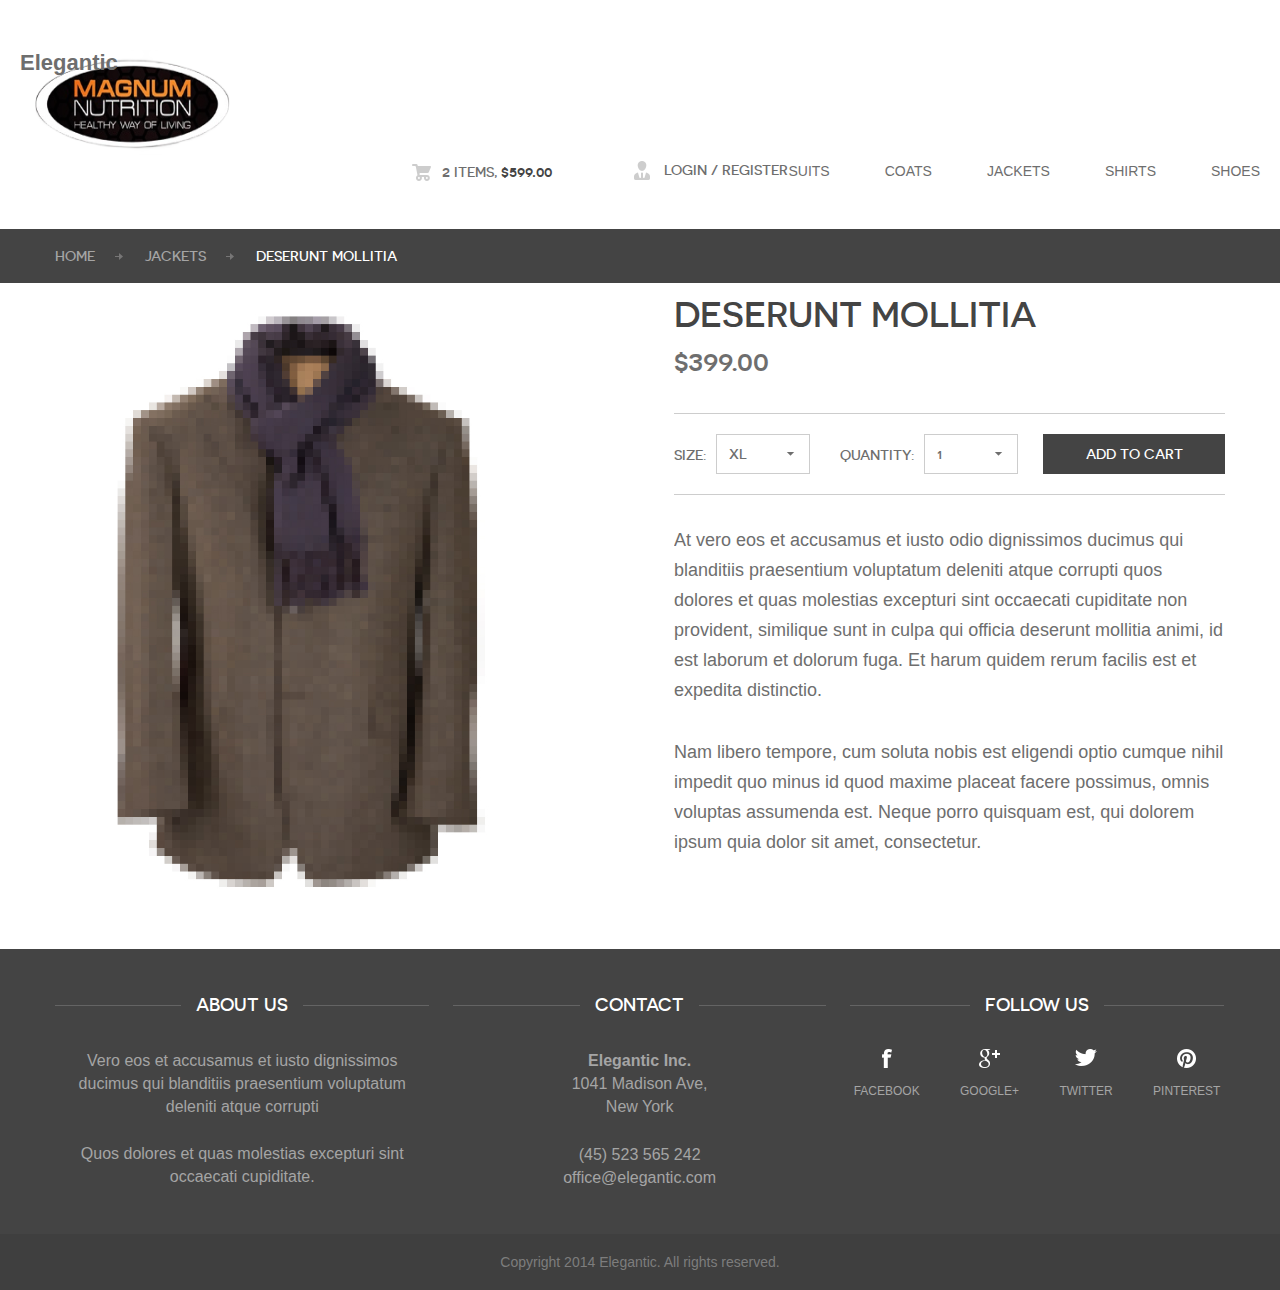
<file: singleproduct.html>
<!DOCTYPE html>
<!--[if lte IE 8]> <html class="oldie" lang="en"> <![endif]-->
<!--[if IE 9]> <html class="ie9" lang="en"> <![endif]-->
<!--[if gt IE 9]><!--> <html lang="en"> <!--<![endif]-->
<head>
	<meta charset="utf-8">
	<meta name="viewport" content="width=device-width, initial-scale=1, maximum-scale=1, minimum-scale=1, user-scalable=no">
	<meta http-equiv="X-UA-Compatible" content="IE=edge,chrome=1">
	<meta name="format-detection" content="telephone=no">
	<title>Elegantic</title>
	<link rel="stylesheet" href="css/fancySelect.css" />
	<link rel="stylesheet" href="css/uniform.css" />
	<link rel="stylesheet" href="css/all.css" />
	<link media="screen" rel="stylesheet" type="text/css" href="css/screen.css" />
	<!--[if lt IE 9]>
		<script src="http://html5shiv.googlecode.com/svn/trunk/html5.js"></script>
	<![endif]-->
</head>
<body>
	<div id="wrapper">
		<div class="wrapper-holder">
			<header id="header">
				<span class="logo"><a href="index.html">Elegantic</a></span>
				<ul class="tools-nav tools-nav-mobile">
					<li class="items"><a href="cart.html"><span>2</span> Items, <strong>$599.00</strong></a></li>
					<li class="login"><a href="#">Login</a> / <a href="#">register</a></li>
				</ul>
				<a class="menu_trigger" href="#">menu</a>
				<div class="bar-holder">
					<nav id="nav">
						<ul>
							<li><a href="products.html">Suits</a></li>
							<li><a href="products.html">Coats</a></li>
							<li><a href="products.html">Jackets</a></li>
							<li><a href="products.html">Shirts</a></li>
							<li><a href="products.html">Shoes</a></li>
						</ul>
					</nav>
					<ul class="tools-nav">
						<li class="items"><a href="cart.html"><span>2</span> Items, <strong>$599.00</strong></a></li>
						<li class="login"><a href="#">Login</a> / <a href="#">register</a></li>
					</ul>
				</div>
			</header>
			<section class="bar">
				<div class="bar-frame">
					<ul class="breadcrumbs">
						<li><a href="index.html">Home</a></li>
						<li><a href="products.html">Jackets</a></li>
						<li>Deserunt Mollitia</li>
					</ul>
				</div>
			</section>
			<section id="main">
				<div class="details-info">
					<div class="image">
						<img src="images/img-item-02-big.jpg" alt="" />
					</div>
					<div class="description">
						<div class="head">
							<h1 class="title">deserunt mollitia</h1>
							<h2>$399.00</h2>
						</div>
						<div class="section">
							<form class="form-sort" action="#">
								<fieldset>
									<div class="row">
										<label for="sort">Size:</label>
										<select id="sort">
											<option>XL</option>
											<option>XXL</option>
										</select>
									</div>
									<div class="row">
										<label for="page">Quantity:</label>
										<select id="page">
											<option>1</option>
											<option>2</option>
										</select>
									</div>
									<input type="submit" value="Add to cart" class="btn black normal" />
								</fieldset>
							</form>
						</div>
						<div class="entry">
							<p>At vero eos et accusamus et iusto odio dignissimos ducimus qui blanditiis praesentium voluptatum deleniti atque corrupti quos dolores et quas molestias excepturi sint occaecati cupiditate non provident, similique sunt in culpa qui officia deserunt mollitia animi, id est laborum et dolorum fuga. Et harum quidem rerum facilis est et expedita distinctio. </p>
							<p>Nam libero tempore, cum soluta nobis est eligendi optio cumque nihil impedit quo minus id quod maxime placeat facere possimus, omnis voluptas assumenda est. Neque porro quisquam est, qui dolorem ipsum quia dolor sit amet, consectetur.</p>
						</div>
					</div>
				</div>
			</section>
		</div>
		<footer id="footer">
			<div class="footer-holder">
				<div class="footer-frame">
					<div class="footer-content">
						<div class="col-holder">
							<div class="col">
								<div class="heading">
									<h3>About us</h3>
								</div>
								<p>Vero eos et accusamus et iusto dignissimos ducimus qui blanditiis praesentium voluptatum deleniti atque corrupti</p>
								<p>Quos dolores et quas molestias excepturi sint occaecati cupiditate.</p>
							</div>
							<div class="col">
								<div class="heading">
									<h3>Contact</h3>
								</div>
								<address>
									<p><strong>Elegantic Inc.</strong></p>
									<p>1041 Madison Ave,</p>
									<p>New York</p>
								</address>
								<address>
									<p>(45) 523 565 242</p>
									<p><a href="mailto:office@elegantic.com">office@elegantic.com</a></p>
								</address>
							</div>
							<div class="col col-contact">
								<div class="heading">
									<h3>Follow us</h3>
								</div>
								<ul class="social">
									<li class="facebook"><a href="#">Facebook</a></li>
									<li class="google"><a href="#">Google+</a></li>
									<li class="twitter"><a href="#">Twitter</a></li>
									<li class="pinterest"><a href="#">Pinterest</a></li>
								</ul>
							</div>
						</div>
					</div>
					<div class="footer-bottom">
						<div class="holder">
							<p>Copyright 2014 Elegantic. All rights reserved.</p>
						</div>
					</div>
				</div>
			</div>
		</footer>	
	</div>
	
	<script src="http://code.jquery.com/jquery-1.11.1.min.js"></script>
	<script type="text/javascript" src="js/jquery.bxslider.min.js"></script>
	<script type="text/javascript" src="js/jquery.placeholder.js"></script>
	<script type="text/javascript" src="js/jquery.uniform.min.js"></script>
	<script type="text/javascript" src="js/fancySelect.js"></script>
	<script type="text/javascript" src="js/main.js"></script>
</body>
</html>
</file>
<file: js/multitext.css>
.tool-multiwrapbox {
    position: relative;
    overflow: hidden;
}

.tool-multiwrapbox .multi-text {
    float: right;
    margin-left: -5px;
    width: 100%;
    word-break: break-all;
}

.tool-multiwrapbox::before {
    float: left;
    width: 5px;
    content: '';
    height: 40px;
}

.tool-multiwrapbox .multi-text_after {
    float: right;
    text-align: right;
    /* 为三个省略号的宽度 */
    width: 6em;
    /* 使盒子不占位置 */
    margin-left: -6em;
    /* 移动省略号位置 */
    position: absolute;
    left: 100%;
    padding-right: 5px;
    /* 显示更好的效果 */
    background: -webkit-gradient(linear, left top, right top, from(rgba(255, 255, 255, 0)), to(white), color-stop(50%, white));
    background: -moz-linear-gradient(to right, rgba(255, 255, 255, 0), white 50%, white);
    background: -o-linear-gradient(to right, rgba(255, 255, 255, 0), white 50%, white);
    background: -ms-linear-gradient(to right, rgba(255, 255, 255, 0), white 50%, white);
    background: linear-gradient(to right, rgba(255, 255, 255, 0), white 50%, white);
}

.tool-multiwrapbox .op-btn {
    color: #3780f7;
    cursor: pointer;
}

.tool-multiwrapbox .op-btn.op-collapse {
    display: inline-block;
    margin: 0 0 0 15px;
}

.tool-multiwrapbox.reset-style {
    height: auto !important;
}

.tool-multiwrapbox .multi-text_after.reset-style {
    top: auto !important;
    bottom: 0 !important;
}
</file>
<file: css/fancySelect.css>
div.fancy-select {
	position: relative;
	font:14px/16px 'novecento_sans_widemedium', Arial, Helvetica, sans-serif;
	text-transform: uppercase;
	color: #46565D;
	float: right;
	width: 93px;
	text-align: left;
}

div.fancy-select.disabled {
	opacity: 0.5;
}

div.fancy-select select:focus + div.trigger {
	
}

div.fancy-select select:focus + div.trigger.open {
	box-shadow: none;
}

div.fancy-select div.trigger {
	cursor: pointer;
	padding: 11px 30px 11px 12px;
	white-space: nowrap;
	overflow: hidden;
	text-overflow: ellipsis;
	position: relative;
	border: 1px solid #cdcdcd;
	background: url(../images/arrows_select.png) no-repeat 100% 50%;
	color: #6E6E6E;
	min-width: 50px;
}

div.fancy-select div.trigger.open {

}

div.fancy-select div.trigger.open:after {

}

div.fancy-select ul.options {
	list-style: none;
	margin: 0;
	position: absolute;
	top: 0px;
	left: 0;
	visibility: hidden;
	opacity: 0;
	z-index: 50;
	overflow: auto;
	border-width: 0 1px 1px 1px;
	border-style: solid;
	border-color: #cdcdcd;
	background: #fff;
	min-width: 92px;

}

div.fancy-select ul.options.open {
	visibility: visible;
	top: 100%;
	opacity: 1;
}

div.fancy-select ul.options.overflowing {
	top: auto;
	bottom: 40px;
}

div.fancy-select ul.options.overflowing.open {
	top: auto;
	bottom: 50px;
}

div.fancy-select ul.options li {
	padding: 8px 12px;
	color: #6e6e6e;
	cursor: pointer;
	white-space: nowrap;
	border:none;
}

div.fancy-select ul.options li.selected {
	
}

div.fancy-select ul.options li.hover {
	color: #fff;
	background: #6e6e6e;
}
</file>
<file: css/uniform.css>
/* General settings */
div.selector, div.selector span, div.checker span, div.radio span, div.uploader, div.uploader span.action, div.button, div.button span {
  background-image: url("../images/sprite.png");
  background-repeat: no-repeat;
  -webkit-font-smoothing: antialiased; }
div.selector, div.checker, div.button, div.radio, div.uploader {
  display: -moz-inline-box;
  display: inline-block;
  *display: inline;
  zoom: 1;
  vertical-align: middle;
  /* Keeping this as :focus to remove browser styles */ }
  div.selector:focus, div.checker:focus, div.button:focus, div.radio:focus, div.uploader:focus {
    outline: 0; }
div.selector, div.selector *, div.radio, div.radio *, div.checker, div.checker *, div.uploader, div.uploader *, div.button, div.button * {
  margin: 0;
  padding: 0; }

.highContrastDetect {
  background: url("../images/bg-input.png") repeat-x 0 0;
  width: 0px;
  height: 0px; }

/* Input & Textarea */
input.uniform-input,
select.uniform-multiselect,
textarea.uniform {
  padding: 3px;
  background: url("../images/bg-input.png") repeat-x 0 0;
  outline: 0; }
  input.uniform-input.active,
  select.uniform-multiselect.active,
  textarea.uniform.active {
    background: url("../images/bg-input-focus.png") repeat-x 0 0; }

/* Remove default webkit and possible mozilla .search styles.
 * Keeping this as :active to remove browser styles */
div.checker input,
input[type="search"],
input[type="search"]:active {
  -moz-appearance: none;
  -webkit-appearance: none; }

/* Select */
div.selector {
  background-position: 0 -130px;
  line-height: 26px;
  height: 26px;
  padding: 0 0 0 10px;
  position: relative;
  overflow: hidden; }
  div.selector span {
    text-overflow: ellipsis;
    display: block;
    overflow: hidden;
    white-space: nowrap;
    background-position: right 0;
    height: 26px;
    line-height: 26px;
    padding-right: 25px;
    cursor: pointer;
    width: 100%;
    display: block; }
  div.selector.fixedWidth {
    width: 190px; }
    div.selector.fixedWidth span {
      width: 155px; }
  div.selector select {
    opacity: 0;
    filter: alpha(opacity=0);
    -moz-opacity: 0;
    border: none;
    background: none;
    position: absolute;
    height: 22px;
    top: 2px;
    left: 0px;
    width: 100%; }
/*  div.selector.active {
    background-position: 0 -156px; }
    div.selector.active span {
      background-position: right -26px; }
  div.selector.hover, div.selector.focus {
    background-position: 0 -182px; }
    div.selector.hover span, div.selector.focus span {
      background-position: right -52px; }
    div.selector.hover.active, div.selector.focus.active {
      background-position: 0 -208px; }
      div.selector.hover.active span, div.selector.focus.active span {
        background-position: right -78px; }
  div.selector.disabled, div.selector.disabled.active {
    background-position: 0 -234px; }
    div.selector.disabled span, div.selector.disabled.active span {
      background-position: right -104px; }*/

/* Checkbox */
div.checker {
  position: relative; }
  div.checker, div.checker span, div.checker input {
    width: 19px;
    height: 19px; }
  div.checker span {
    display: -moz-inline-box;
    display: inline-block;
    *display: inline;
    zoom: 1;
    text-align: center;
    background-position: 0 -260px; }
    div.checker span.checked {
      background-position: -76px -260px; }
  div.checker input {
    opacity: 0;
    filter: alpha(opacity=0);
    -moz-opacity: 0;
    border: none;
    background: none;
    display: -moz-inline-box;
    display: inline-block;
    *display: inline;
    zoom: 1; }
  /*div.checker.active span {
    background-position: -19px -260px; }
    div.checker.active span.checked {
      background-position: -95px -260px; */}
/*  div.checker.hover span, div.checker.focus span {
    background-position: -38px -260px; }
    div.checker.hover span.checked, div.checker.focus span.checked {
      background-position: -114px -260px; }
  div.checker.hover.active span, div.checker.focus.active span {
    background-position: -57px -260px; }
    div.checker.hover.active span.checked, div.checker.focus.active span.checked {
      background-position: -133px -260px; }
  div.checker.disabled, div.checker.disabled.active {
    background-position: -152px -260px; }
    div.checker.disabled span.checked, div.checker.disabled.active span.checked {
      background-position: -171px -260px; }*/

/* Radio */
div.radio {
  position: relative; }
  div.radio, div.radio span, div.radio input {
    width: 18px;
    height: 18px; }
  div.radio span {
    display: -moz-inline-box;
    display: inline-block;
    *display: inline;
    zoom: 1;
    text-align: center;
    background-position: 0 -279px; }
    div.radio span.checked {
      background-position: -72px -279px; }
  div.radio input {
    opacity: 0;
    filter: alpha(opacity=0);
    -moz-opacity: 0;
    border: none;
    background: none;
    display: -moz-inline-box;
    display: inline-block;
    *display: inline;
    zoom: 1;
    text-align: center; }
  div.radio.active span {
    background-position: -18px -18px -279px; }
    div.radio.active span.checked {
      background-position: -90px -279px; }
  div.radio.hover span, div.radio.focus span {
    background-position: -36px -36px -279px; }
    div.radio.hover span.checked, div.radio.focus span.checked {
      background-position: -108px -279px; }
  div.radio.hover.active span, div.radio.focus.active span {
    background-position: -54px -279px; }
    div.radio.hover.active span.checked, div.radio.focus.active span.checked {
      background-position: -126px -279px; }
  div.radio.disabled span, div.radio.disabled.active span {
    background-position: -144px -279px; }
    div.radio.disabled span.checked, div.radio.disabled.active span.checked {
      background-position: -162px -279px; }

/* Uploader */
div.uploader {
  background-position: 0 -297px;
  height: 28px;
  width: 190px;
  cursor: pointer;
  position: relative;
  overflow: hidden; }
  div.uploader span.action {
    background-position: right -409px;
    height: 28px;
    line-height: 28px;
    width: 85px;
    text-align: center;
    float: left;
    display: inline;
    overflow: hidden;
    cursor: pointer; }
  div.uploader span.filename {
    text-overflow: ellipsis;
    display: block;
    overflow: hidden;
    white-space: nowrap;
    float: left;
    cursor: default;
    height: 24px;
    margin: 2px 0 2px 2px;
    line-height: 24px;
    width: 82px;
    padding: 0 10px; }
  div.uploader input {
    opacity: 0;
    filter: alpha(opacity=0);
    -moz-opacity: 0;
    border: none;
    background: none;
    position: absolute;
    top: 0;
    right: 0;
    float: right;
    cursor: default;
    width: 100%;
    height: 100%; }
  div.uploader.active span.action {
    background-position: right -465px; }
  div.uploader.hover, div.uploader.focus {
    background-position: 0 -353px; }
    div.uploader.hover span.action, div.uploader.focus span.action {
      background-position: right -437px; }
    div.uploader.hover.active span.action, div.uploader.focus.active span.action {
      background-position: right -493px; }
  div.uploader.disabled, div.uploader.disabled.active {
    background-position: 0 -325px; }
    div.uploader.disabled span.action, div.uploader.disabled.active span.action {
      background-position: right -381px; }

/* Buttons */
div.button {
  background-position: 0 -641px;
  height: 30px;
  cursor: pointer;
  position: relative;
  /* Keep buttons barely visible so they can get focus */ }
  div.button a, div.button button, div.button input {
    opacity: 0.01;
    filter: alpha(opacity=1);
    -moz-opacity: 0.01;
    display: block;
    top: 0;
    left: 0;
    right: 0;
    bottom: 0;
    position: absolute; }
  div.button span {
    display: -moz-inline-box;
    display: inline-block;
    *display: inline;
    zoom: 1;
    line-height: 30px;
    text-align: center;
    background-position: right -521px;
    height: 30px;
    margin-left: 13px;
    padding: 0; }
  div.button.active {
    background-position: 0 -671px; }
    div.button.active span {
      background-position: right -551px;
      cursor: default; }
  div.button.hover, div.button.focus {
    background-position: 0 -701px; }
    div.button.hover span, div.button.focus span {
      background-position: right -581px; }
  div.button.disabled, div.button.disabled.active {
    background-position: 0 -731px; }
    div.button.disabled span, div.button.disabled.active span {
      background-position: right -611px;
      cursor: default; }
</file>
<file: css/all.css>
@font-face {
    font-family: 'novecentosanswide';
    src: url('../fonts/novecentosanswide-normal-webfont.eot');
    src: url('../fonts/novecentosanswide-normal-webfont.eot?#iefix') format('embedded-opentype'),
         url('../fonts/novecentosanswide-normal-webfont.woff') format('woff'),
         url('../fonts/novecentosanswide-normal-webfont.ttf') format('truetype'),
         url('../fonts/novecentosanswide-normal-webfont.svg#novecento_sans_widenormal') format('svg');
    font-weight: normal;
    font-style: normal;
}
@font-face {
    font-family: 'novecentosanswide';
    src: url('../fonts/novecentosanswide-bold-webfont.eot');
    src: url('../fonts/novecentosanswide-bold-webfont.eot?#iefix') format('embedded-opentype'),
         url('../fonts/novecentosanswide-bold-webfont.woff') format('woff'),
         url('../fonts/novecentosanswide-bold-webfont.ttf') format('truetype'),
         url('../fonts/novecentosanswide-bold-webfont.svg#novecentosanswidebold') format('svg');
    font-weight: bold;
    font-style: normal;
}
@font-face {
    font-family: 'novecento_sans_widebook';
    src: url('../fonts/novecentosanswide-book-webfont.eot');
    src: url('../fonts/novecentosanswide-book-webfont.eot?#iefix') format('embedded-opentype'),
         url('../fonts/novecentosanswide-book-webfont.woff') format('woff'),
         url('../fonts/novecentosanswide-book-webfont.ttf') format('truetype'),
         url('../fonts/novecentosanswide-book-webfont.svg#novecento_sans_widebook') format('svg');
    font-weight: normal;
    font-style: normal;
}
@font-face {
    font-family: 'novecento_sans_widedemibold';
    src: url('../fonts/novecentosanswide-demibold-webfont.eot');
    src: url('../fonts/novecentosanswide-demibold-webfont.eot?#iefix') format('embedded-opentype'),
         url('../fonts/novecentosanswide-demibold-webfont.woff') format('woff'),
         url('../fonts/novecentosanswide-demibold-webfont.ttf') format('truetype'),
         url('../fonts/novecentosanswide-demibold-webfont.svg#novecento_sans_widedemibold') format('svg');
    font-weight: normal;
    font-style: normal;
}
@font-face {
    font-family: 'novecento_sans_widelight';
    src: url('../fonts/novecentosanswide-light-webfont.eot');
    src: url('../fonts/novecentosanswide-light-webfont.eot?#iefix') format('embedded-opentype'),
         url('../fonts/novecentosanswide-light-webfont.woff') format('woff'),
         url('../fonts/novecentosanswide-light-webfont.ttf') format('truetype'),
         url('../fonts/novecentosanswide-light-webfont.svg#novecento_sans_widelight') format('svg');
    font-weight: normal;
    font-style: normal;
}
@font-face {
    font-family: 'novecento_sans_widemedium';
    src: url('../fonts/novecentosanswide-medium-webfont.eot');
    src: url('../fonts/novecentosanswide-medium-webfont.eot?#iefix') format('embedded-opentype'),
         url('../fonts/novecentosanswide-medium-webfont.woff') format('woff'),
         url('../fonts/novecentosanswide-medium-webfont.ttf') format('truetype'),
         url('../fonts/novecentosanswide-medium-webfont.svg#novecento_sans_widemedium') format('svg');
    font-weight: normal;
    font-style: normal;
}

html, body, div, span, applet, object, iframe,
h1, h2, h3, h4, h5, h6, p, blockquote, pre,
a, abbr, acronym, address, big, cite, code,
del, dfn, em, img, ins, kbd, q, s, samp,
small, strike, sub, sup, tt, var,
b, u, i, center,
dl, dt, dd, ol, ul, li,
fieldset, form, label, legend,
table, caption, tbody, tfoot, thead, tr, th, td,
article, aside, canvas, details, figcaption, figure, 
footer, header, hgroup, menu, nav, section, summary,
time, mark, audio, video {
	margin: 0;
	padding: 0;
	border: 0;
	font-size: 100%;
	font: inherit;
	vertical-align: baseline;
}

article, aside, details, figcaption, figure, 
footer, header, hgroup, menu, nav, section {
	display: block;
}

img {
	vertical-align: middle;
}

ol, ul {
	list-style: none;
}

blockquote, q {
	quotes: none;
}

blockquote:before, blockquote:after,
q:before, q:after {
	content: '';
	content: none;
}

table {
	border-collapse: collapse;
	border-spacing: 0;
}

a[href], label[for], select, 
input[type=checkbox], input[type=radio] {
	cursor: pointer;
}

button, input[type=button], input[type=image], 
input[type=reset], input[type=submit] {
	padding: 0;
	overflow: visible;
	cursor: pointer;
}
label {
	text-transform: uppercase;
	margin: 10px 10px 0 0;
	float: left;
	font:14px/16px 'novecento_sans_widemedium', Arial, Helvetica, sans-serif;
}
h1, h2, h3, h4, h5, h6 {
	font-family: 'novecento_sans_widemedium', Arial, Helvetica, sans-serif;
	text-transform: uppercase;
	line-height: 1.2em;
}
input[type=text], input[type=email], input[type=reset], input[type=button], input[type=submit], button{
	-webkit-appearance: none;
	-webkit-border-radius: 0;
}
input[type=url], input[type=password], input[type=text], input[type=email], input[type=reset], input[type=button], input[type=submit], button, textarea{
     -webkit-appearance: none;
     -webkit-border-radius: 0;
     box-sizing: border-box;-webkit-box-sizing: border-box; -moz-box-sizing: border-box;
}
h2{font-size: 30px;}
h1 {font-size: 36px;}
h3 {font-size: 24px;}
button::-moz-focus-inner, 
input[type=button]::-moz-focus-inner, 
input[type=image]::-moz-focus-inner, 
input[type=reset]::-moz-focus-inner, 
input[type=submit]::-moz-focus-inner {
	border: 0;
}
*::-webkit-input-placeholder {color:#6e6e6e;}
*::-moz-placeholder { color:#6e6e6e;}
*:-ms-input-placeholder {color:#6e6e6e;}
button,
input[type=submit],
.btn {
	text-transform: uppercase;
	display: block;
	text-align: center;
	border: none;
	padding: 0;
	width: 182px;
	height: 40px;
	background: #444;
	color: #fff;
	font: 14px/40px 'novecento_sans_widemedium', Arial, Helvetica, sans-serif;
}
button.white,
input[type=submit].white,
.btn.white {
	background: #fff;
	color: #6e6e6e;
}
button.black,
input[type=submit].black,
.btn.black {
	background: #444;
	color: #fff;	
}
button.big,
input[type=submit].big,
.btn.big {
	width: 270px;
	height: 64px;
	font: 14px/64px 'novecento_sans_widemedium', Arial, Helvetica, sans-serif;
}
button.normal,
input[type=submit].normal,
.btn.normal {
	width: 182px;
	height: 40px;
	font: 14px/40px 'novecento_sans_widemedium', Arial, Helvetica, sans-serif;
}
.btn-delete:hover,
.btn:hover {
	text-decoration: none;
	opacity: 0.9;
}

body,
html {height: 100%;}
body{
	background: #fff;
	margin:0;
	color:#6e6e6e;
	font:18px Arial, Helvetica, sans-serif;
}
img{border-style:none; vertical-align: top;width:100%;}
a{text-decoration:none; color:#6e6e6e;}
a:hover{text-decoration:underline;}
#wrapper{
	width:100%;
	height: 100%;
	display:table;
}
.wrapper-holder {
	width:100%;
    display:table-row;
}
#header {
	margin: 0 auto;
	padding: 50px 20px 45px;
	position:relative;
}
.menu_trigger{
	width: 31px;
	height: 31px;
	right:0;
	background: url(../images/btn_mobile_menu.png) no-repeat;
	text-indent: -9999em;
	display: none;
	top: 15px;
	position: absolute;
}
.logo {
	background:url(../images/logo.png) no-repeat;	
	background-size: 100% 100%;
	width: 224px;
    height: 105px;
	overflow: hidden;
	display: inline-block;
	//margin: 0 0 20px;
}
.logo a {
	display: block;
    height: 100%;
    font-size: 22px;
    font-weight: bold;
}
.bar-holder {
	width: 100%;
}
.bar-holder:after {
    content:'';
    display:block;
    clear:both;
}
#nav {float: right;}
#nav ul {
	margin: 0 0 0 -55px;
}
#nav ul li {
	float: left;
	padding: 0 0 0 55px;
}
#nav ul a {
	color: #6e6e6e;
	font-size: 14px;
	line-height: 16px;
	text-transform: uppercase;
}
.tools-nav {
	float: right;
	//margin: 0 0 0 -82px;
	text-transform: uppercase;
	font: 14px/16px 'novecento_sans_widemedium', Arial, Helvetica, sans-serif;
}
.tools-nav.tools-nav-mobile {display: none; text-align: center;}
.tools-nav li {
	float: left;
	margin: 0 0 0 82px;
}
.tools-nav a {
	color: #6e6e6e;
}
.tools-nav .login {
	background: url(../images/ico_login.png) no-repeat 0 50%;
	padding: 2px 0 2px 30px;
}
.tools-nav .items {
	background: url(../images/ico_item.png) no-repeat 0 50%;
	padding: 2px 0 2px 30px;
}
.tools-nav .items strong {
	font-size: 16px;
	line-height: 20px;
	color: #444;
}
.tools-nav .items span {
	font-size: 16px;
}
.promo {
	width: 100%;
	position: relative;
	margin: -5px 0 40px;
}
.bg {
}
.product-info{
	text-align: center;
}
.slider li {
	//background-size: cover !important;
}
.slide-holder {
	color: #fff;
	max-width: 1170px;
	padding: 0 20px 20px;
	margin: 0 auto;
	position: relative;
	z-index: 200;
}
.slide-info {
	width: 600px;
	font-size: 18px;
	line-height: 28px;
	display: table-cell;
	height: 685px;
	vertical-align: middle;
}
.slide-info  h1 {
	font:bold 60px/72px 'novecentosanswide', Arial, Helvetica, sans-serif;
	margin: 0 0 50px;
}
.slide-info p {margin: 0 0 66px;}
.promo .bx-pager {
	position: absolute;
	bottom: 26px;
	left: 0;
	text-align: center;
	z-index: 300;
	width: 100%;

}
.promo .bx-pager .bx-pager-item {
	display: inline-block;
	padding: 0 2px;
}
.promo .bx-pager a {
	width: 19px;
	height: 19px;
	background: url(../images/btn-switcher.png) no-repeat;
	text-indent: -9999px;
	overflow: hidden;
	display: block;
}
.promo .bx-pager a.active,
.promo .bx-pager a:hover {
	background: url(../images/btn-switcher-active.png) no-repeat;
}
#main {
	max-width: 1170px;
	margin: 0 auto;
	overflow: hidden;
	position: relative;
}
.boxes {
	margin: 0 0 40px -2.4%;
	overflow: hidden;
}
.boxes .box {
	width: 30.9%;
	overflow: hidden;
	float: left;
	padding: 0 0 0 2.4%;
	font-family:'novecento_sans_widemedium', Arial, Helvetica, sans-serif;
}
.boxes .box a {
	display: block;
	position: relative;
	color:blue;
}
.boxes .box div.abc {
	display: block;
	position: relative;
}
.boxes .box img {
	max-width:100%;
	height: auto;
}
.boxes .box .btn {margin: 0 auto;}
.boxes .box-info {
	position: absolute;
	top:0;
	left:0;
	z-index: 300;
	color: #fff;
	padding: 0 50px;
	text-align: center;
	text-transform: uppercase;
	display:none;
}
.boxes .box-info h2 {
	font-size: 30px;
	line-height: 38px;
	letter-spacing: 4px;
	margin: 0 0 36px;
	text-transform: uppercase;
}
.boxes .box-info .title {
	display: inline-block;
	font:12px/14px 'novecento_sans_widemedium', Arial, Helvetica, sans-serif;
	letter-spacing: 3px;
	background: url(../images/bg_line.gif) no-repeat 0 50%;
	padding: 0 0 0 35px;
	margin: 0 0 26px;
}
.boxes .box-info .title span {
	background: url(../images/bg_line.gif) no-repeat 100% 50%;
	padding: 0 35px 0 0;
}
.boxes .box-info .box-info-holder {
	display: table-cell;
	vertical-align: middle;
	height: 492px;
}
.block-advice {
	margin: 0 0 40px;
	border:1px solid #cdcdcd;
	padding:35px 40px 37px;
	overflow: hidden;
}
.block-advice .advice-holder {
	float: left;
	color: #6e6e6e;
	text-transform: uppercase;
	font:14px/16px 'novecento_sans_widemedium', Arial, Helvetica, sans-serif;
}
.block-advice h2 {
	font-weight: bold;
	color: #444;
	font:bold 30px/30px 'novecentosanswide', Arial, Helvetica, sans-serif;
}
.form-newsletter {
	width: 630px;
	float: right;
	margin: 5px 0 0;
}
.form-newsletter input[type=text] {
	float: left;
	width: 418px;
	padding: 11px 10px;
	margin: 0 28px 0 0;
}
.form-newsletter input[type=submit] {
	float: right;
}

/* form */

.form-payment {
	width: 100%;
	overflow: hidden;
	margin: 0 0 40px;
}
.form-payment .column {
	width: 470px;
	float: left;
	margin: 0 10px 0 0;
}
.form-payment .column.column-add {
	float: right;
	margin: 0;
}
.form-payment .column h2 {
	font-size: 36px;
	line-height: 38px;
	color: #444;
	margin: 0 0 34px;
}
.form-payment .row {
	width: 100%;
	overflow: hidden;
	margin: 0 0 12px;
}
.form-payment .row.row-total {margin: 0;}
.form-payment label {
	float: left;
	margin:  17px 10px 0 0;
}
.form-payment input[type="text"] {
	width: 368px;
	padding: 15px 20px;
	float: right;
}
form input[type=text] {
	background: #fff;
	border:1px solid #cdcdcd;
	padding:11px 20px;
	width: 100%;
	outline: none;
	color:#6e6e6e;
	margin:0;
	text-transform: uppercase;
	font:14px/16px 'novecento_sans_widemedium', Arial, Helvetica, sans-serif;
}
form input[type=text]:focus {
	background:#e6e6e6;
}
.form-sort .row {
	float: left;
	padding: 0 68px 0 0;
}
.form-sort .btn {
	float: right;
}
.top-bar .form-sort {
	float: right;
}
.form-sort label {
	margin: 13px 10px 0 0;
}
div.selector {
	background: #fff;
	border:1px solid #cdcdcd;
	height: 38px;
	line-height: 38px;
	padding: 0 0 0 15px;
}
div.selector span {
	height: 38px;
	text-transform: uppercase;
	font:14px/38px 'novecento_sans_widemedium', Arial, Helvetica, sans-serif;
	padding: 0 36px 0 0;
	background: url(../images/arrows_select.png) no-repeat 100% 50%;
}
div.selector select {
	height: 38px;
	font-size: 14px;
	top: 0;
	bottom:0;
}
.row-total .total {
	float: left;
	margin: 15px 0 0;
	font-size: 18px;
}
.row-total .total strong {
	color: #444;
	font:bold 21px/24px 'novecentosanswide', Arial, Helvetica, sans-serif;
}
.row-total button,
.row-total input[type=submit],
.row-total .btn {
	float: right;
	width:170px;
	height: 50px;
}
.bar {
	width: 100%;
	margin: 0 0 10px;
	background: #444;
}
.bar-frame {
	max-width: 1170px;
	margin: 0 auto;
	padding: 18px 20px;
}
.breadcrumbs {
	width:100%;
	overflow: hidden;
}
.breadcrumbs li {
	float: left;
	padding: 0 20px 0 30px;
	color: #fff;
	text-transform: uppercase;
	font:14px/18px 'novecento_sans_widemedium', Arial, Helvetica, sans-serif;
	background: url(../images/ico_arrows.png) no-repeat 0 50%;
}
.breadcrumbs li:first-child {
	background: none;
	padding: 0 20px 0 0;
}
.breadcrumbs a {
	color: #a5a5a5;
}
.top-bar {
	width: 100%;
	padding: 0 0 40px;
}
.top-bar:after {
    content:'';
    display:block;
    clear:both;
}
.paging {
	float: right;
	border:1px solid #cdcdcd;
	height: 38px;
}
.paging .prev,
.paging .next {
	text-indent: -9999px;
}
.paging .prev a,
.paging .next a {
	width: 38px;
	padding: 0;
}
.paging .prev a:hover,
.paging .prev a {background: url(../images/ico_arrow_left.png) no-repeat 50% 50%;}
.paging .next a:hover,
.paging .next a {background: url(../images/ico_arrow_right.png) no-repeat 50% 50%;}
.paging li {
	float: left;
	border-left: 1px solid #cdcdcd;
	text-align: center;
}
.paging li:first-child {border: none;}
.paging a {
	font:14px/38px 'novecento_sans_widemedium', Arial, Helvetica, sans-serif;
	height: 38px;
	padding: 0 16px;
	display: block;
	color: #6e6e6e;
}
.paging .active a,
.paging a:hover {
	background: #444;
	color: #fff;
	text-decoration: none;
}
.item-list {
	border-width: 1px 0;
	border-style: solid;
	border-color: #cdcdcd;
	margin: 0 0 40px -30px;
	overflow: hidden;
	text-align:center;
	font-family:'novecento_sans_widemedium', Arial, Helvetica, sans-serif;
}
.item-list li {
	display:inline-block;
	margin: 0 -2px;
	padding: 40px 0 35px 30px;
}
.item {
	text-align: center;
	width: 270px;
}
.item .image {
	position: relative;
	margin: 0 0 15px;
}
.item .image img {
	max-width: 270px;
	height:auto;
}
.item .hover {
	display: none;
	height: 100%;
    left: 0;
    position: absolute;
    top: 0;
    width: 100%;
}
.item span {display: block;}
.item .name {
	font-size: 18px;
	line-height: 20px;
	text-transform: uppercase;
	margin: 0 0 10px;
}
.item .item-content {
	position: relative;
	display: table-cell;
	vertical-align: middle;
	height: 340px;
	z-index: 400;
}
.item .item-content .btn {
	margin: 0 0 10px;
	display: inline-block;
}
.details-info  {
	width: 100%;
	overflow: hidden;
	margin: 0 0 40px;
}
.details-info .title {
	color: #444;
	margin: 0 0 7px;
}
.details-info .image {
	float: left;
	margin: 0 130px 0 0;
}
.details-info .image img {
	max-width:489px;
	height: auto;
}
.details-info .description {
	overflow: hidden;
}
.list-table .rows-price span,
.details-info .head h2 {
	font-size: 30px;
}
.details-info .head {margin: 0 0 34px;}
.section {
	border-width: 1px 0;
	border-style: solid;
	border-color: #cdcdcd;
	padding: 20px 0;
	margin: 0 0 30px;
}
.section form {margin: 0 0 0 -31px;}
.section form .row {padding: 0 0 0 31px;}
.entry {
	line-height: 30px;
}
.entry p {margin: 0 0 32px;}
.entry a {text-decoration:underline;}
.entry a:hover {text-decoration:none;}
.list-table {
	display: table;
	width: 100%;
	margin: 0 0 74px;
	border-bottom: 1px solid #cdcdcd;
}
.list-table li {
	border-top: 1px solid #cdcdcd;
	padding: 20px 0;
}
.section,
.list-table li:after {
    content:'';
    display:block;
    clear:both;
}
.list-table .rows {
	display: inline-block;
	vertical-align: middle;
	word-spacing:0;
}
.list-table .rows-item {
	text-align: center;
	float: left;
}
.list-table .rows-holder {
	float: right;
	padding: 25px 0 0;
}
.list-table .rows-select {
	padding: 0 0 0 30px;
}
.list-table .rows-delete {
	width: 40px;
	margin: 0 0 0 auto;
}
.list-table .rows-price {
	width: 178px;
	text-align: center;
	padding: 0 10px 0 0;
}
.list-table .rows-price span {
	display: block;
	font-family: 'novecento_sans_widemedium', Arial, Helvetica, sans-serif;

}
.list-table .rows img {
	vertical-align: middle;
	margin: 0 45px 0 0;
}
.list-table h3 {
	display: inline-block;
	font-size: 24px;
	line-height: 26px;
}
.list-table .row-price h3 {
	font-size: 24px;
}
.btn-delete {
	width: 40px;
	height: 40px;
	background: url(../images/btn_delete.gif) no-repeat;
	overflow: hidden;
	text-indent: -9999px;
	display: block;
}
.pay-list {padding: 0 0 29px;}
.pay-list li {
	background: #fff;
	padding: 0 12px 0 20px;
	height: 49px;
	margin: 0 0 11px;
	cursor: pointer;
	position: relative;
	font:14px/49px 'novecento_sans_widemedium', Arial, Helvetica, sans-serif;
	text-transform: uppercase;
}
.pay-list .radio span {
	border: 1px solid #cdcdcd;
	box-sizing: border-box;
	-webkit-box-sizing: border-box;
	-moz-box-sizing: border-box;
}
.pay-list .paypal .pay-holder {background: url(../images/ico_paypal.gif) no-repeat 100% 50%;}
.pay-list .mastercard .pay-holder {background: url(../images/ico_mastercard.gif) no-repeat 100% 50%;}
.pay-list .visa .pay-holder {background: url(../images/ico_visa.gif) no-repeat 100% 50%;}
.pay-list .express .pay-holder {background: url(../images/ico-express.gif) no-repeat 100% 50%;}
.pay-list .discover .pay-holder {background: url(../images/ico-discover.gif) no-repeat 100% 50%;}
.pay-list .radio,
.pay-list .radio input,
.pay-list .radio span {
	width: 100%;
	height: 100%;
	position: absolute;
	top: 0;
	left: 0;
}
.pay-list .radio .checked {
	border:2px solid #444;
}
#footer {
    width:100%;
    overflow:hidden;
    display:table-footer-group;
    background:#444;
}
#footer .footer-holder {
    height:1%;
    display:table-row;
}
#footer .footer-frame { display:table-cell;}
.footer-content {
	max-width: 1170px;
	margin: 0 auto;
	padding: 45px 20px 20px;
	color: #a5a5a5;
}
#footer a {color: #a5a5a5;}
#footer .col-holder {
	overflow: hidden;
	margin: 0 0 0 -2%;
}
#footer .col {
	float: left;
	width: 31.3%;
	margin: 0 0 0 2%;
	text-align: center;
	font-size: 16px;
	line-height: 23px;	
}
#footer .col .heading {
	text-align: center;
	margin: 0 0 32px;
	background: url(../images/bg_footer_line.gif) repeat-x 0 50%;
}
#footer .col p {margin: 0 0 24px;}
#footer .col address {
	margin: 0 0 25px;
}
#footer .col address p {margin: 0;}
#footer h3 {
	color: #fff;
	padding: 0 15px;
	display: inline-block;
	background: #444;
	font: 18px/22px 'novecento_sans_widemedium', Arial, Helvetica, sans-serif;
}
.social {
	overflow: hidden;
	text-align: center;
	margin: 0 0 0 -37px;
	text-transform: uppercase;
	font-size: 12px;
	line-height: 14px;
}
.social li {
	display:inline-block;
	padding: 35px 0 0;
	margin: 0 0 10px 37px;
}
.social .facebook {
	background: url(../images/ico_facebook.png) no-repeat 50% 0;
}
.social .google {
	background: url(../images/ico_google.png) no-repeat 50% 0;
}
.social .twitter {
	background: url(../images/ico_twitter.png) no-repeat 50% 0;
}
.social .pinterest {
	background: url(../images/ico_pinterest.png) no-repeat 50% 0;
}
.footer-bottom {
	width: 100%;
	background: #3f3f3f;
	color: #7d7d7d;
	text-align: center;
}
.footer-bottom .holder {
	max-width: 1170px;
	margin: 0 auto;
	padding: 20px 20px;
	font-size: 14px;
	line-height: 16px;
}
@media (-webkit-min-device-pixel-ratio:2) ,(min--moz-device-pixel-ratio:2),(-o-min-device-pixel-ratio:2/1),(min-device-pixel-ratio:2),(min-resolution:192dpi),(min-resolution:2dppx){
	.logo{
		background:url(../images/logo.png) no-repeat;
		background-size:100% 100%;
	}
	.tools-nav .login {
		background: url(../images/ico_login@x2.png) no-repeat 0 50%;
		background-size:16px 19px;
	}
	.tools-nav .items {
		background: url(../images/ico_item@x2.png) no-repeat 0 50%;
		background-size:19px 17px;
	}
	.promo .bx-pager a {
		background-image: url(../images/btn-switcher@x2.png) no-repeat;
		background-size:19px 19px;
	}
	.promo .bx-pager a.active,
	.promo .bx-pager a:hover {
		background: url(../images/btn-switcher-active@x2.png) no-repeat;
		background-size:19px 19px;
	}
	.social .facebook {
		background: url(../images/ico_facebook@x2.png) no-repeat 50% 0;
		background-size:10px 19px;
	}
	.social .google {
		background: url(../images/ico_google@x2.png) no-repeat 50% 0;
		background-size:21px 19px;
	}
	.social .twitter {
		background: url(../images/ico_twitter@x2.png) no-repeat 50% 0;
		background-size:22px 17px;
	}
	.social .pinterest {
		background: url(../images/ico_pinterest@x2.png) no-repeat 50% 0;
		background-size:19px 19px;
	}
	div.selector span {
		background: url(../images/arrows_select@x2.png) no-repeat 100% 50%;
		background-size:23px 4px;
	}
	.paging .prev a:hover,
	.paging .prev a {
		background: url(../images/ico_arrow_left@x2.png) no-repeat 50% 50%;
		background-size:4px 7px;
	}
	.paging .next a:hover,
	.paging .next a {
		background: url(../images/ico_arrow_right@x2.png) no-repeat 50% 50%;
		background-size:4px 7px;
	}
	.breadcrumbs li {
		background: url(../images/ico_arrows@x2.png) no-repeat 0 50%;
		background-size:8px 7px;
	}
	.btn-delete {
		background: url(../images/btn_delete@x2.gif) no-repeat;
		background-size:40px 40px;
	}
	.pay-list .paypal .pay-holder {
		background: url(../images/ico_paypal@x2.gif) no-repeat 100% 50%;
		background-size:40px 24px;
	}
	.pay-list .mastercard .pay-holder {
		background: url(../images/ico_mastercard@x2.gif) no-repeat 100% 50%;
		background-size:40px 24px;
	}
	.pay-list .visa .pay-holder {
		background: url(../images/ico_visa@x2.gif) no-repeat 100% 50%;
		background-size:40px 24px;
	}
	.pay-list .express .pay-holder {
		background: url(../images/ico-express@x2.gif) no-repeat 100% 50%;
		background-size:40px 24px;
	}
	.pay-list .discover .pay-holder {
		background: url(../images/ico-discover@x2.gif) no-repeat 100% 50%;
		background-size:40px 24px;
	}
	.menu_trigger{
		background: url(../images/btn_mobile_menu@x2.png) no-repeat;
		background-size:31px 31px;
	}
}
.zui-table {
    border: solid 1px #DDEEEE;
    border-collapse: collapse;
    border-spacing: 0;
    font: normal 13px Arial, sans-serif;
	color:#6e6e6e;
	margin: 0 auto;
	margin-bottom:20px;
}
.zui-table thead th {
    background-color: #011515;
    border: solid 1px #DDEEEE;
    padding: 10px;
    text-align: left;
    text-shadow: 1px 1px 1px #c52727;
	color:#fff
}
.zui-table tbody td {
    border: solid 1px #DDEEEE;
    padding: 10px;
    text-shadow: 1px 1px 1px #fff;
}
.reports_title{
	padding: 60px;
    text-align: center;
	padding-bottom: 20px;
}
.reports_desc{
	padding-bottom: 45px;
}
.titleClass{
	color: #f48629;
}
</file>
<file: css/screen.css>
@media only screen and (max-width : 1190px) {
	#main {margin:0 20px;}
	.details-info .image {
		margin: 0 10px 0 0;
		width: 346px;
	}
	.list-table h3 {display: block;}
	.form-payment .column {
		width:450px;
	}
	.block-advice {padding: 20px;}
	.details-info .image img {
		max-width: 100%;
		height: auto;
	}
	.block-advice .advice-holder,
	.form-newsletter {
		float: none;
	}
	.form-newsletter {margin: 0 auto;}
	.block-advice .advice-holder {
		text-align: center;
		margin: 0 0 20px;
	}
	.social {margin: 0 0 0 -77px;}
	.social li {
		margin: 0 0 20px 77px;
	}
}
@media only screen and (max-width : 980px) {
	.form-payment .row {margin: 0 0 20px;}
	.form-payment .row-total {margin: 0;}
	.tools-nav {
		display: none;
		float: none;
	}
	.form-payment .column h2,
	.tools-nav.tools-nav-mobile {
		display: block;
		width: 100%;
		margin: 0 0 20px;
	}
	.details-info .image img {
	    height: auto;
	    max-width: 489px;
	}
	.details-info .image,
	#nav {float:none; width: 100%;}
	.boxes {text-align: center; margin: 0 0 40px;}
	.list-table .rows-holder,
	.list-table .rows img,
	#nav ul {
		text-align:center;
		margin:0;
	}
	#nav ul li {
		display:inline-block;
		padding: 0 15px;
		float:none;
	}
	.list-table .rows-select,
	.form-sort .row {padding:0 20px 0 0;}
	.details-info .head,
	.details-info .image {text-align: center;}
	.list-table .rows img,
	.logo {
		margin: 0 auto 20px;
	}
	.tools-nav li {
		margin: 0 20px 10px 0;
		float: none;
		display: inline-block;
	}
	#header {
		padding: 20px 10px;
	}
	.list-table .rows {
		display: block;
	}
	.boxes .box,
	.rows-holder .rows {
		display: inline-block;
		float: none;
	}
	.list-table .rows-item,
	.form-payment input[type="text"],
	.form-payment label,
	.form-payment .column,
	.list-table .rows-holder {
		width: 100%;
		float: none;
		display: block;
	}
	.form-payment .column {padding: 0 0 20px;}
	.form-payment .column.column-add {padding: 0 !important;}
	.boxes {margin: 0 0 0 -15px;}
	.boxes .box {width: 370px; margin: 0 0 20px 15px; padding: 0;}
	.form-payment label {margin: 0 0 5px;}
}
@media only screen and (max-width : 768px) {
	#header{
		padding-bottom: 7px;
	}
	.footer-bottom .holder {padding: 10px 20px;}
	#footer .col .heading {margin: 0 0 24px;}
	.footer-content {padding: 45px 20px 0;}
	#footer .col-holder,
	.menu_trigger {
		display: block;
	}
	.bar-holder {margin:0 -10px; width: auto;}
	#nav {display: none;}
	#nav ul li {
		display:block;
		padding: 0;	
	}
	#nav ul a {
		display:block;
		padding: 8px;
	}
	#nav ul a:hover {
		background:#444;
		color: #fff;
		text-decoration:none;
	}
	.form-sort .row label,
	.form-sort .row,
	.paging,
	.top-bar .form-sort,
	#footer .col {
		float:none;
		width: 100%;
		margin:0 0 40px;
		display: block;
	}
	#footer .col.col-contact {margin: 0 0 20px;}
	.slide-info {
		width:auto;
		height: auto;
		padding:50px 0;
		text-align:center;
	}
	.slide-info h1 {
		font-size:32px;
		line-height:34px;
		margin:0 0 32px;
	}
	.slide-info p {margin:0 0 32px;}
	.promo .bx-pager {bottom:20px;}
	.paging {
		float: none;
		width: auto;
		display: inline-block;
		text-align: center;
		margin: 0 0 20px;
	}
	.list-table label,
	.form-sort .row label {margin: 0 0 5px; text-align: center; display: block; float: none;}
	.form-sort .btn {
		float: none;
		margin: 0 auto;
	}
	.form-newsletter input[type=submit],
	.form-newsletter input[type=text] {
		float: none;
		width: 100%;
		margin: 0 0 11px;
	}
	.form-newsletter input[type=submit],
	.top-bar.top-bar-add,
	.promo .btn {
		margin:0 auto;
		text-align: center;
	}
	.top-bar,
	.rows-holder .rows {
		text-align: center;
		width: 100%;
	}
	.rows-holder .rows {
		text-align: center;
		width: 100%;
		padding: 0 0 10px;
	}
	.form-newsletter {width: 100%;}
	.list-table {margin: 0 0 40px;}
	.social {margin: 0 0 0 -35px;}
	.social li {
		margin: 0 0 20px 35px;
	}
	div.fancy-select {float: none; margin: 0 auto;}
	.top-bar .form-sort .row,
	.section form .row {padding: 0; margin: 0 0 20px;}
	.btn-delete,
	.section form,
	.section form div.fancy-select {margin: 0 auto;}
	.rows-select .row {
		text-align: center;
	}
	.top-bar .form-sort {margin: 0;}
	.top-bar {padding: 0 0 20px;}
	.tools-nav.tools-nav-mobile,
	.top-bar-add {margin: 0;}
	
}
@media only screen and (max-width : 640px) {
	.section form .row {
		padding:0;
		float: none;
	}
	.rows-holder .rows label,
	.row-total .total,
	.rows-holder .rows,
	.form-sort label {
		display: block;
		margin: 0 0 5px;
	}
	.row-total button, .row-total input[type=submit], .row-total .btn,
	.form-newsletter input[type=submit],
	.row-total .total {
		text-align: center;
		width: 100%;
	}
	.details-info .image img {
		max-width: 240px;
		height: auto;
	}

}
@media only screen and (max-width : 480px) {
	.breadcrumbs li {
		padding: 0 10px 0 15px;
	}
	.breadcrumbs li:first-child {
		padding: 0 10px 0 0;
	}
	.breadcrumbs li {
		font-size: 12px;
		line-height: 14px;
		margin: 0 0 5px;
	}
	.social {margin: 0 0 0 -55px;}
	.social li {
		margin: 0 0 20px 55px;
	}
	.item-list li {padding: 40px 0 35px 0;}
	.bar-frame {
		padding: 18px 10px;
	}

}
@media screen and (min-width:240px) and (max-width:420px) {
	.boxes .box {
		width: 100%;
		//height: 380px;
		margin: 0 0 20px;
	}
	.boxes {margin: 0;}
	.boxes .box-info .box-info-holder {
		height: 380px;

	}
	.boxes .box-info {
		padding: 0 10px;
	}
}
</file>
